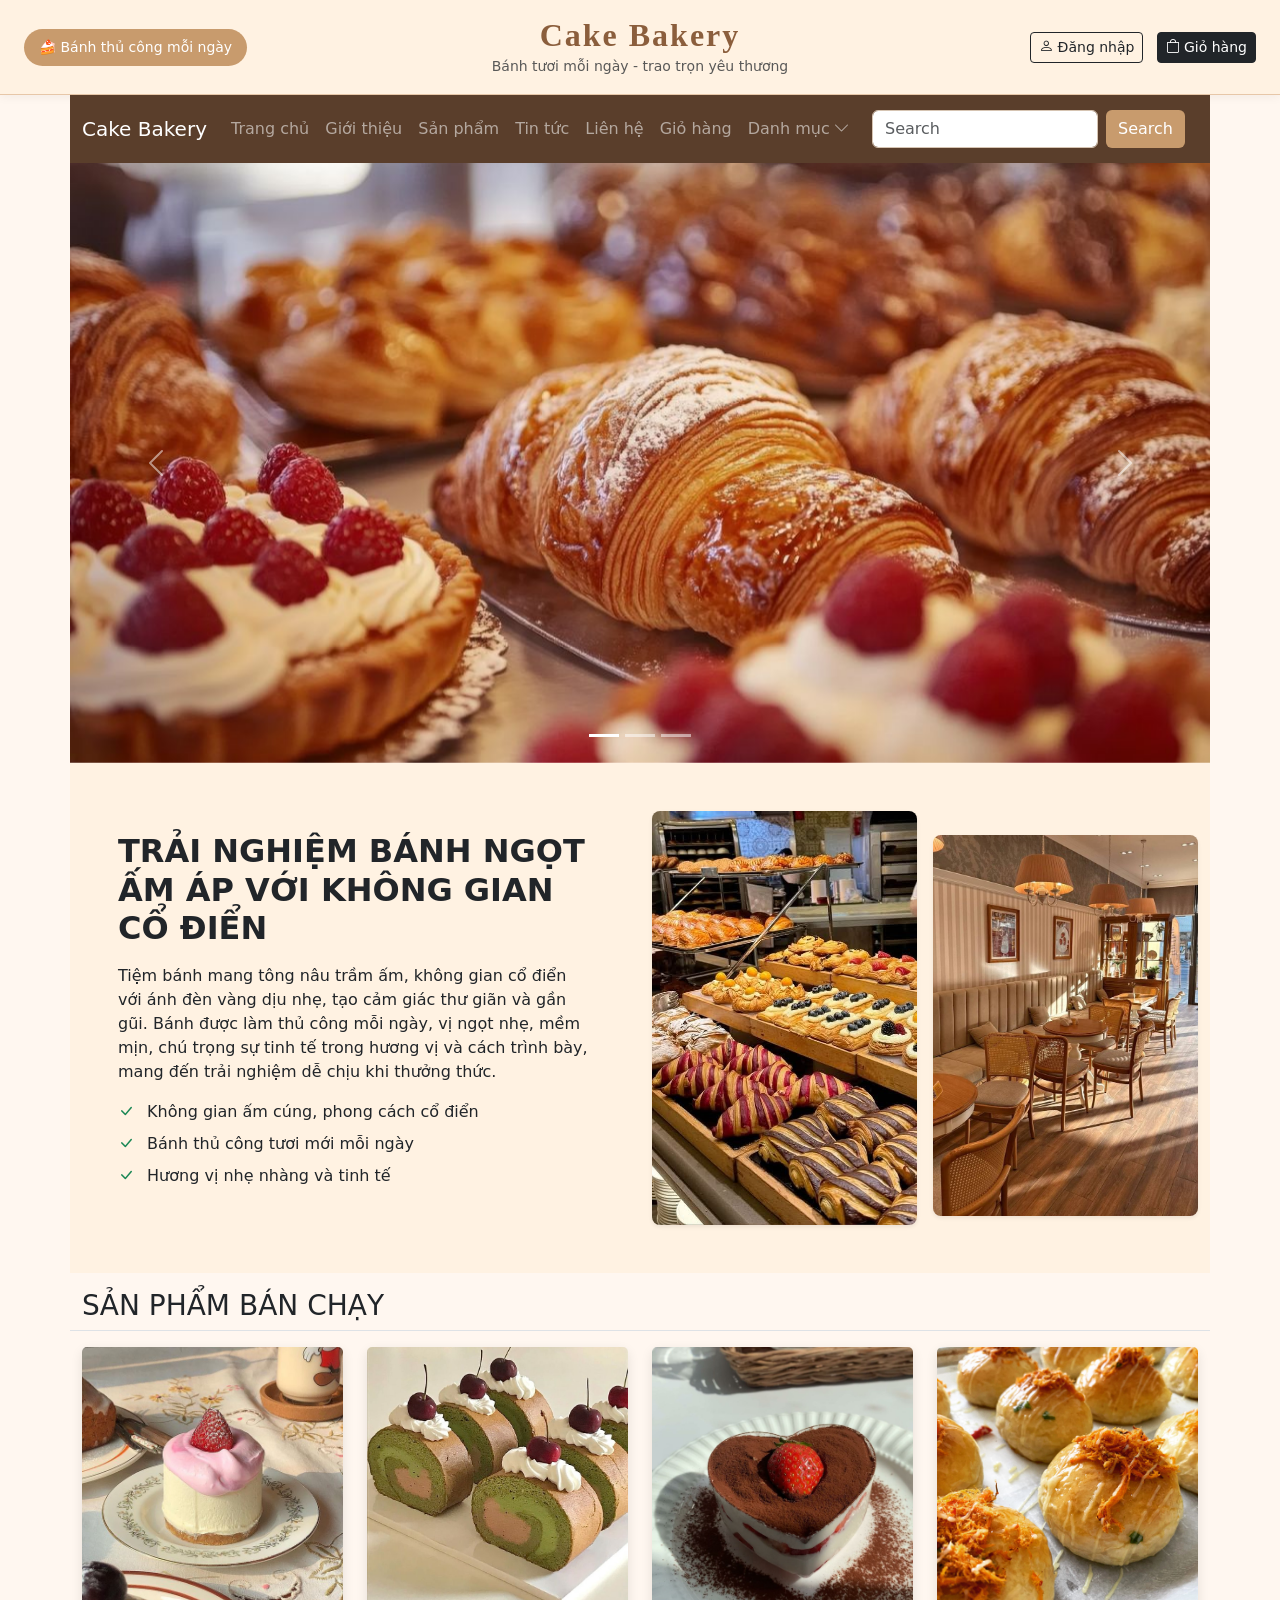
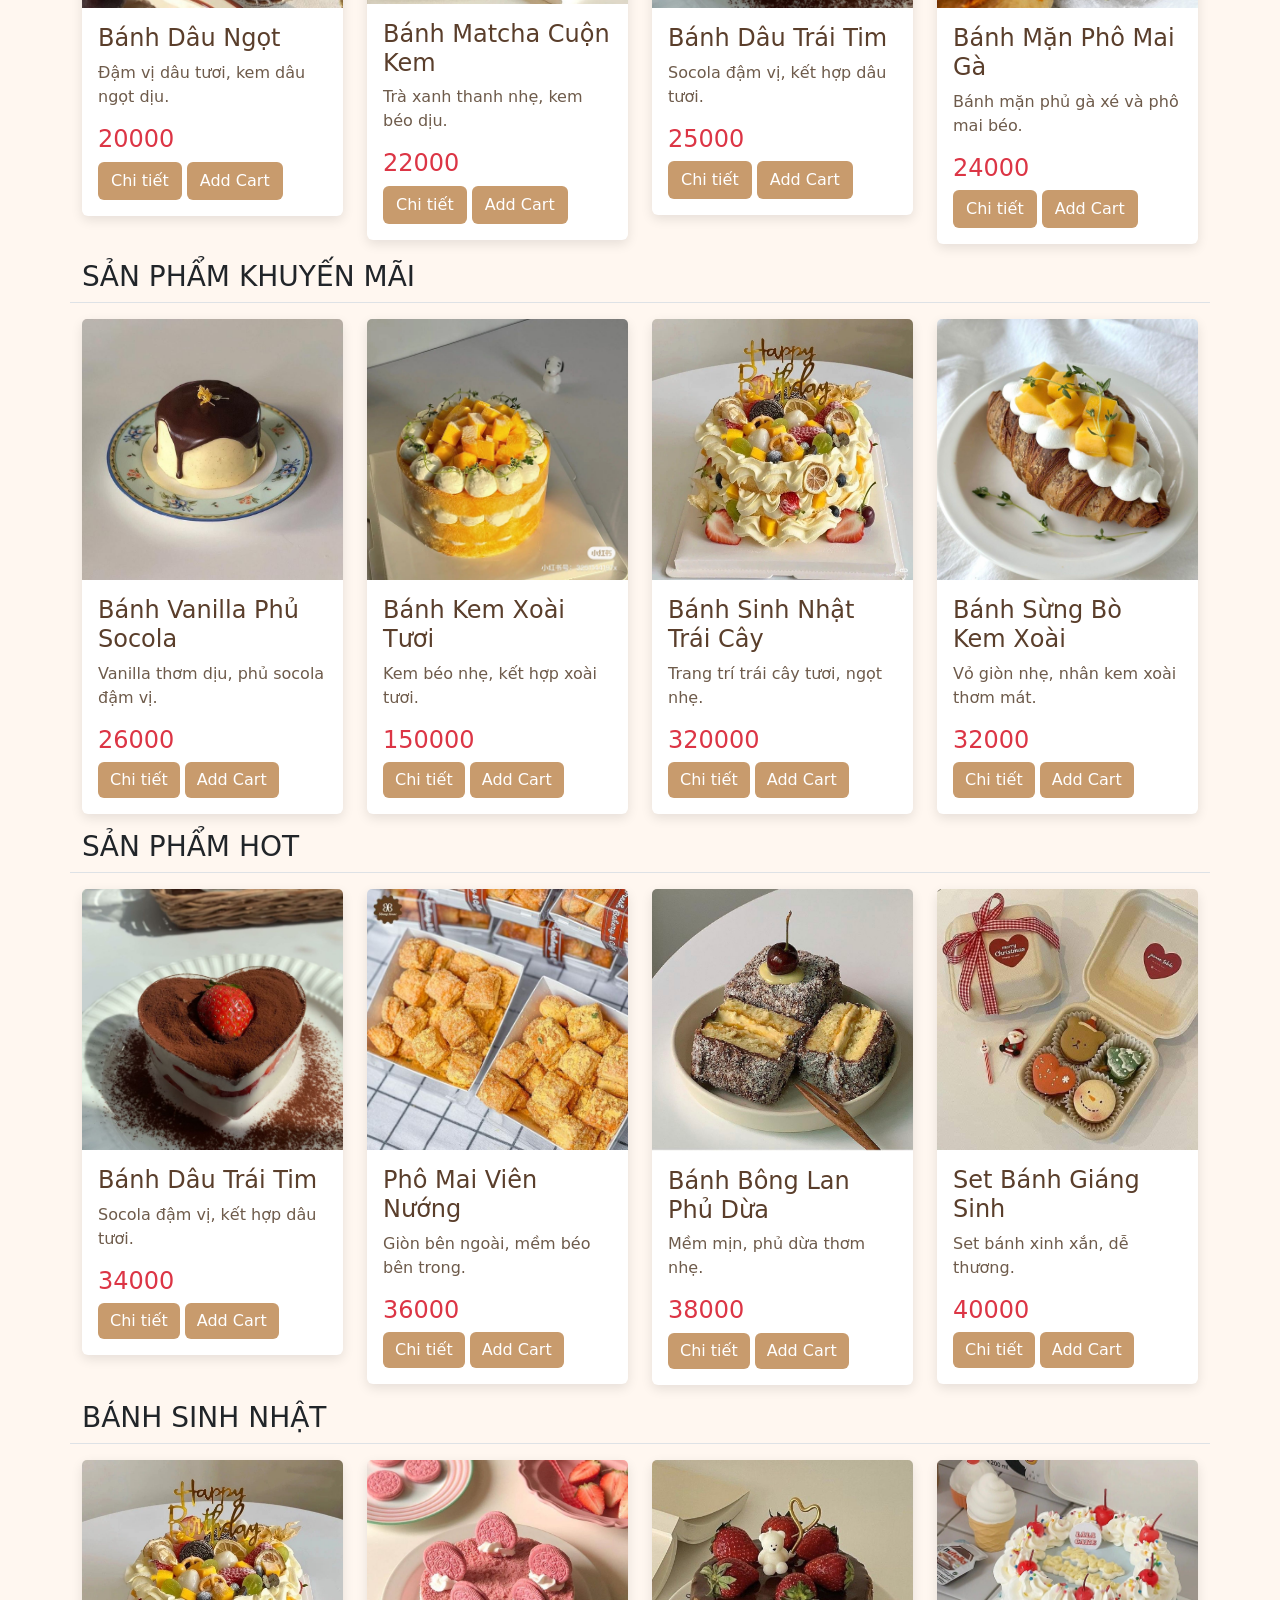
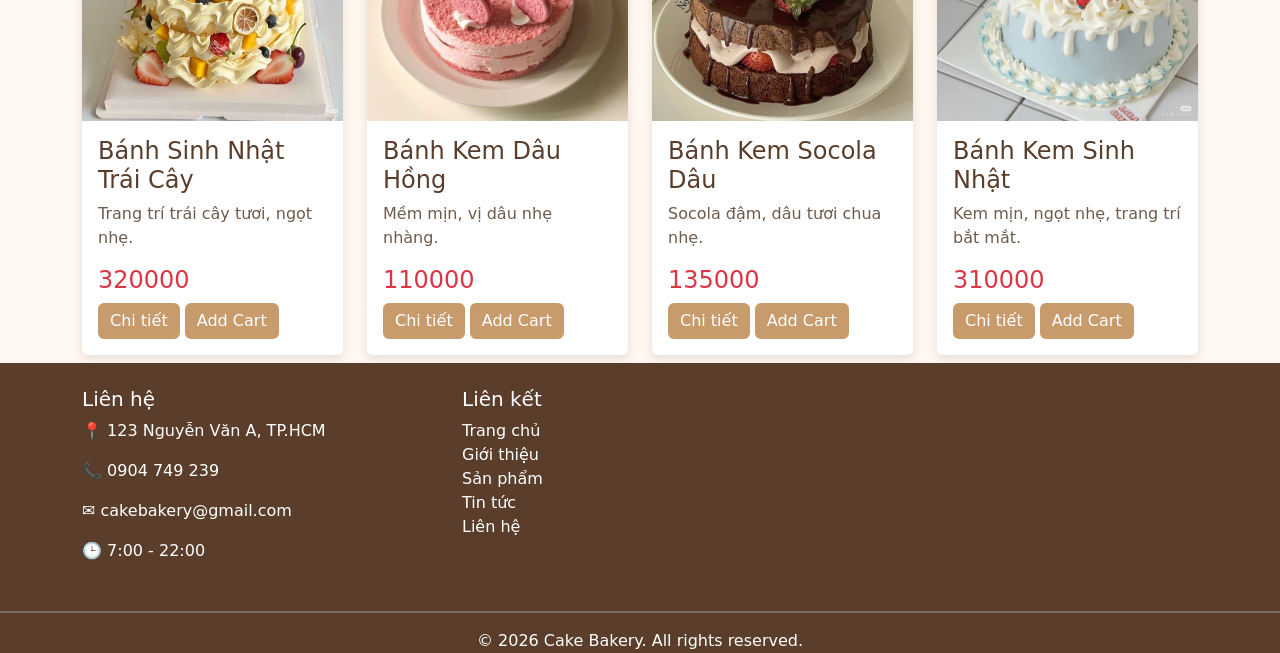
<file: index.html>
<!DOCTYPE html>
<html lang="en">

<head>
    <meta charset="UTF-8">
    <meta http-equiv="X-UA-Compatible" content="IE=edge">
    <meta name="viewport" content="width=device-width, initial-scale=1.0">
    <title>Document</title>
    <link href="https://cdn.jsdelivr.net/npm/bootstrap@5.3.3/dist/css/bootstrap.min.css" rel="stylesheet">
    <script src="https://cdn.jsdelivr.net/npm/bootstrap@5.3.3/dist/js/bootstrap.bundle.min.js"></script>
    <link rel="stylesheet" href="css/style1.css">
    <script src="https://ajax.googleapis.com/ajax/libs/jquery/3.7.1/jquery.min.js"></script>
    <link rel="stylesheet" href="https://cdn.jsdelivr.net/npm/bootstrap-icons@1.11.3/font/bootstrap-icons.min.css">
</head>

<style>
    .btn1 {
        background-color: #c89b6d;
        color: #fff;
    }
</style>

<body>
    <!-- form dn -->
    <form action="" id="login" class="p-4">
        <button type="button" class="daux" onclick="dongFormdn()">×</button>
        <div class="row text-center">
            <h3>Đăng Nhập</h3>
        </div>

        <label for="">User</label>
        <input type="text" id="user" style="width: 100%;">

        <label for="">Password</label>
        <input type="password" id="password" style="width: 100%;">

        <div class="row text-center">
            <div class="div">
                <button class="btn btn-primary">Đăng Nhập</button>
            </div>
        </div>
    </form>

    <!-- form dk -->
    <form action="" id="dk">
        <button type="button" class="daux" onclick="dongFormdk()">×</button>

        <h1>ĐĂNG KÝ TÀI KHOẢN</h1>

        <div class="fm">
            <label for="">Tên</label> <br>
            <input type="text" id="dk_name" class="form-control">
        </div>

        <div class="fm">
            <label for="">Email</label> <br>
            <input type="email" id="dk_email" class="form-control">
        </div>

        <div class="fm">
            <label for="">Mật khẩu</label> <br>
            <input type="password" id="dk_pass" class="form-control">
        </div>

        <div class="fm">
            <label for="">Xác nhận mật khẩu</label> <br>
            <input type="password" id="dk_repass" class="form-control">
        </div>

        <div class="fm">
            <label for="">Số điện thoại</label> <br>
            <input type="text" style="width: 100%">
        </div>

        <div class="fm">
            <label for="">Nhập địa chỉ</label> <br>
            <input type="text" style="width: 100%">
        </div>

        <div class="fmm" align="center"><input type="submit" value="Tạo tài khoản"></div>

    </form>
    <!-- Giohang  -->
    <form action="" id="giohang" class="container mt-5 shadow-lg p-4 rounded-3 bg-white">
        <button type="button" class="daux" onclick="dongFormgh()">×</button>
        <div class="container mt-5">
            <div class="row">
                <div class="col-12">
                    <h2 class="fw-bold mb-4 text-dark">Giỏ hàng của bạn</h2>

                    <div class="card shadow-sm border-0">
                        <div class="table-responsive">
                            <table class="table table-hover align-middle mb-0">
                                <thead class="table-light">
                                    <tr>
                                        <th class="py-3 ps-4">STT</th>
                                        <th>Tên sản phẩm</th>
                                        <th>Hình sản phẩm</th>
                                        <th>Đơn giá</th>
                                        <th style="width: 100px;">Số lượng</th>
                                        <th>Thành tiền</th>
                                        <th class="text-center">Thao tác</th>
                                    </tr>
                                </thead>
                                <tbody>
                                    <tr>
                                        <td class="ps-4">1</td>
                                        <td class="fw-bold">Bánh Mặn Phô Mai Gà</td>
                                        <td><img src="images/8.jpg" alt="" height="60"
                                                class="rounded border shadow-sm"></td>
                                        <td>24.000đ</td>
                                        <td>
                                            <input type="number" class="form-control form-control-sm text-center"
                                                value="1">
                                        </td>
                                        <td class="fw-bold text-danger">24.000đ</td>
                                        <td class="text-center">
                                            <button type="button"
                                                class="btn btn-outline-danger btn-sm px-3">Xoá</button>
                                        </td>
                                    </tr>

                                    <tr>
                                        <td class="ps-4">2</td>
                                        <td class="fw-bold">Bánh Kem Sinh Nhật</td>
                                        <td><img src="images/23.jpg" alt="" height="60"
                                                class="rounded border shadow-sm"></td>
                                        <td>310.000đ</td>
                                        <td>
                                            <input type="number" class="form-control form-control-sm text-center"
                                                value="2">
                                        </td>
                                        <td class="fw-bold text-danger">620.000đ</td>
                                        <td class="text-center">
                                            <button type="button"
                                                class="btn btn-outline-danger btn-sm px-3">Xoá</button>
                                        </td>
                                    </tr>

                                    <tr>
                                        <td class="ps-4">3</td>
                                        <td class="fw-bold">Bánh Dâu Ngọt</td>
                                        <td><img src="images/1.jpg" alt="" height="60"
                                                class="rounded border shadow-sm"></td>
                                        <td>20.000đ</td>
                                        <td>
                                            <input type="number" class="form-control form-control-sm text-center"
                                                value="2">
                                        </td>
                                        <td class="fw-bold text-danger">40.000đ</td>
                                        <td class="text-center">
                                            <button type="button"
                                                class="btn btn-outline-danger btn-sm px-3">Xoá</button>
                                        </td>
                                    </tr>

                                    <tr>
                                        <td class="ps-4">4</td>
                                        <td class="fw-bold">Bánh Dâu Trái Tim</td>
                                        <td><img src="images/4.jpg" alt="" height="60"
                                                class="rounded border shadow-sm"></td>
                                        <td>34.000đ</td>
                                        <td>
                                            <input type="number" class="form-control form-control-sm text-center"
                                                value="1">
                                        </td>
                                        <td class="fw-bold text-danger">34.000đ</td>
                                        <td class="text-center">
                                            <button type="button"
                                                class="btn btn-outline-danger btn-sm px-3">Xoá</button>
                                        </td>
                                    </tr>

                                    <tr>
                                        <td class="ps-4">5</td>
                                        <td class="fw-bold">Set Bánh Giáng Sinh</td>
                                        <td><img src="images/25.jpg" alt="" height="60"
                                                class="rounded border shadow-sm"></td>
                                        <td>40.000đ</td>
                                        <td>
                                            <input type="number" class="form-control form-control-sm text-center"
                                                value="2">
                                        </td>
                                        <td class="fw-bold text-danger">80.000đ</td>
                                        <td class="text-center">
                                            <button type="button"
                                                class="btn btn-outline-danger btn-sm px-3">Xoá</button>
                                        </td>
                                    </tr>

                                </tbody>

                                <tfoot class="table-light">
                                    <tr>
                                        <td colspan="3" class="ps-4 py-3"><b>Tổng cộng:</b></td>
                                        <td colspan="3" class="py-3 fw-bold text-danger fs-5">476.000đ</td>
                                        <td colspan="1" class="text-center py-3">
                                            <button type="button" class="btn btn1 px-4" id="btn-thanhtoan">Thanh
                                                toán</button>
                                        </td>
                                    </tr>
                                </tfoot>
                            </table>
                        </div>
                    </div>
                </div>
            </div>
        </div>
    </form>
    <!-- Thanh toán -->
    <form action="" id="thanhtoan" class="p-4">
        <button type="button" class="daux" onclick="dongFormtt()">×</button>
        <div class="row text-center">
            <h3>Thanh Toán</h3>
        </div>

        <label for="">Tên khách hàng</label>
        <input type="text" id="user" style="width: 100%;">

        <label for="">Địa chỉ</label>
        <input type="password" id="password" style="width: 100%;">

        <label for="">Số điện thoại</label>
        <input type="text" id="password" style="width: 100%;">

        <label for="">Tổng thành tiền</label>
        <input type="text" id="password" style="width: 100%;">

        <div class="row text-center">
            <div class="div mt-2">
                <button type="button" class="btn btn1" style="width: 150px;">Thanh Toán</button>
            </div>
        </div>

    </form>


    <header class="frame-header py-3">
        <div class="container-fluid px-4">
            <div class="row align-items-center">
    
                <!-- Left -->
                <div class="col-md-4">
                    <div class="header-box">
                        🍰 Bánh thủ công mỗi ngày
                    </div>
                </div>
    
                <!-- Center -->
                <div class="col-md-4 text-center">
                    <h2 class="logo-text m-0">Cake Bakery</h2>
                    <small class="text-muted">
                        Bánh tươi mỗi ngày - trao trọn yêu thương
                    </small>
                </div>
    
                <!-- Right -->
                <div class="col-md-4 text-end">
                    <button class="btn btn-outline-dark btn-sm me-2" id="btn-login">
                        <i class="bi bi-person"></i> Đăng nhập
                    </button>
    
                    <button class="btn btn-dark btn-sm" id="btn-giohang">
                        <i class="bi bi-bag"></i> Giỏ hàng
                    </button>
                </div>
    
            </div>
        </div>
    </header>

    <div class="container">
        <div class="row">
            <nav class="navbar navbar-expand-sm navbar-dark">
                <div class="container-fluid">
                    <a class="navbar-brand" href="javascript:void(0)">Cake Bakery</a>
                    <button class="navbar-toggler" type="button" data-bs-toggle="collapse" data-bs-target="#mynavbar">
                        <span class="navbar-toggler-icon"></span>
                    </button>
                    <div class="collapse navbar-collapse" id="mynavbar">
                        <ul class="navbar-nav me-auto">
                            <li class="nav-item">
                                <a class="nav-link" href="index.html">Trang chủ</a>
                            </li>
                            <li class="nav-item">
                                <a class="nav-link" href="gioithieu.html">Giới thiệu</a>
                            </li>
                            <li class="nav-item">
                                <a class="nav-link" href="sanpham.html">Sản phẩm</a>
                            </li>
                            <li class="nav-item">
                                <a class="nav-link" href="tintuc.html">Tin tức</a>
                            </li>
                            <li class="nav-item">
                                <a class="nav-link" href="javascript:void(0)" id="lienhe">Liên hệ</a>
                            </li>
                            <li class="nav-item">
                                <a class="nav-link" href="giohang.html">Giỏ hàng</a>
                            </li>
                            
                            <li class="nav-item dropdown">
                                <a class="nav-link d-flex align-items-center text-center" href="javascript:void(0)"
                                    id="btn-danhmuc">
                                    Danh mục <i class="bi bi-chevron-down ms-1" style="transition: 0.3s;"></i>
                                </a>

                                <ul class="dropdown-menu border-0 shadow-lg p-3" id="menu-danhmuc"
                                    style="display: none; min-width: 250px; position: absolute;">
                                    <li class="mb-2">
                                        <span class="fw-bold text-dark">Loại bánh</span>
                                        <ul class="list-unstyled ps-3 small text-muted">
                                            <li>Bánh Cupcake</li>
                                            <li>Bánh trái cây</li>
                                            <li>Bánh Quy</li>
                                            <li>Bánh mặn</li>
                                        </ul>
                                    </li>
                                    <li class="mb-2">
                                        <span class="fw-bold text-dark">Bánh đặc biệt</span>
                                        <ul class="list-unstyled ps-3 small text-muted">
                                            <li>Bánh sinh nhật</li>
                                            <li>Combo bánh</li>
                                            <li>Bánh dịp lễ</li>
                                        </ul>
                                    </li>
                                    <li>
                                        <span class="fw-bold text-dark">Dịch vụ khác</span>
                                        <ul class="list-unstyled ps-3 small text-muted">
                                            <li>Đặt theo yêu cầu</li>
                                            <li>Quà tặng kèm</li>
                                        </ul>
                                    </li>
                                </ul>
                            </li>
                        </ul>
                        <form class="btn d-flex">
                            <input class="form-control me-2" type="text" placeholder="Search">
                            <button class="btn btn-primary" type="button">Search</button>
                        </form>
                    </div>
                </div>
            </nav>
        </div>

        <div class="row">

            <!-- <div class="col-md-3 frame-danhmuc">
                <h3>DANH MỤC</h3>
                <ul>
                    <li>Các loại bánh
                        <ul>
                            <li>Bánh Cupcake</li>
                            <li>Bánh trái cây</li>
                            <li>Bánh Quy</li>
                            <li>Bánh mặn</li>
                        </ul>
                    </li>

                    <li>Đặc biệt
                        <ul>
                            <li>Bánh sinh nhật</li>
                            <li>Combo bánh</li>
                            <li>Hộp quà bánh</li>
                            <li>Bánh dịp lễ</li>

                        </ul>
                    </li>

                    <li>Bánh ngọt truyền thống
                        <ul>
                            <li>Bánh dẻo Trung Thu</li>
                            <li>Bánh flan</li>
                            <li>Bánh chuối</li>
                            <li>Bánh ít</li>
                        </ul>
                    </li>
                </ul>
            </div> -->

            <div class="col-md-12 frame-danhmuc p-0">
                <!-- Carousel -->
                <div id="demo" class="carousel slide" data-bs-ride="carousel">

                    <!-- Indicators/dots -->
                    <div class="carousel-indicators">
                        <button type="button" data-bs-target="#demo" data-bs-slide-to="0" class="active"></button>
                        <button type="button" data-bs-target="#demo" data-bs-slide-to="1"></button>
                        <button type="button" data-bs-target="#demo" data-bs-slide-to="2"></button>
                    </div>

                    <!-- The slideshow/carousel -->
                    <div class="carousel-inner banner">
                        <div class="carousel-item active">
                            <img src="images/bn1.jpg" alt="Los Angeles" style="object-fit: cover;">
                        </div>
                        <div class="carousel-item">
                            <img src="images/bn2.jpg" alt="Chicago" style="object-fit: cover;">
                        </div>
                        <div class="carousel-item">
                            <img src="images/bn3.jpg" alt="New York" style="object-fit: cover;">
                        </div>
                    </div>

                    <!-- Left and right controls/icons -->
                    <button class="carousel-control-prev" type="button" data-bs-target="#demo" data-bs-slide="prev">
                        <span class="carousel-control-prev-icon"></span>
                    </button>
                    <button class="carousel-control-next" type="button" data-bs-target="#demo" data-bs-slide="next">
                        <span class="carousel-control-next-icon"></span>
                    </button>

                </div>
            </div>

        </div>

        <div class="row align-items-center py-5" style="background-color: #fff2e2;">

            <div class="col-md-6 px-5">
                <h2 class="mb-3 fw-bold">TRẢI NGHIỆM BÁNH NGỌT ẤM ÁP VỚI KHÔNG GIAN CỔ ĐIỂN</h2>

                <p class="text-dark">
                    Tiệm bánh mang tông nâu trầm ấm, không gian cổ điển với ánh đèn vàng dịu nhẹ,
                    tạo cảm giác thư giãn và gần gũi. Bánh được làm thủ công mỗi ngày, vị ngọt nhẹ,
                    mềm mịn, chú trọng sự tinh tế trong hương vị và cách trình bày,
                    mang đến trải nghiệm dễ chịu khi thưởng thức.
                </p>

                <ul class="list-unstyled mt-3">
                    <li class="mb-2">
                        <i class="bi bi-check-lg text-success me-2"></i>
                        Không gian ấm cúng, phong cách cổ điển
                    </li>

                    <li class="mb-2">
                        <i class="bi bi-check-lg text-success me-2"></i>
                        Bánh thủ công tươi mới mỗi ngày
                    </li>

                    <li>
                        <i class="bi bi-check-lg text-success me-2"></i>
                        Hương vị nhẹ nhàng và tinh tế
                    </li>
                </ul>
            </div>

            <div class="col-md-6 mt-4 mt-md-0">
                <div class="row g-3">
                    <div class="col-6">
                        <img src="images/anhgioithieu1.jpg" class="img-fluid rounded-3 shadow-sm"
                            style="min-height: 350px; object-fit: cover;" alt="">
                    </div>

                    <div class="col-6">
                        <img src="images/anhgioithieu2.jpg" class="img-fluid rounded-3 shadow-sm mt-4"
                            style="min-height: 300px; object-fit: cover;" alt="">
                    </div>
                </div>
            </div>

        </div>

        <div class="row my-3 border-bottom">
            <h3>SẢN PHẨM BÁN CHẠY</h3>
        </div>

        <div class="row my-2" id="spbc">

        </div>

        <div class="row my-3 border-bottom">
            <h3>SẢN PHẨM KHUYẾN MÃI</h3>
        </div>

        <div class="row my-2" id="spkm">

        </div>

        <div class="row my-3 border-bottom">
            <h3>SẢN PHẨM HOT</h3>
        </div>

        <div class="row my-2" id="sphot">

        </div>

        <div class="row my-3 border-bottom">
            <h3>BÁNH SINH NHẬT</h3>
        </div>

        <div class="row my-2" id="sinhnhat">

        </div>

    </div>
    <!-- footer -->
    <footer class=" text-white pt-4">
        <div class="container">
            <div class="row">

                <div class="col-md-4 mb-3">
                    <h5>Liên hệ</h5>
                    <p>📍 123 Nguyễn Văn A, TP.HCM</p>
                    <p>📞 0904 749 239</p>
                    <p>✉ cakebakery@gmail.com</p>
                    <p>🕒 7:00 - 22:00</p>
                </div>

                <div class="col-md-4 mb-3">
                    <h5>Liên kết</h5>
                    <ul class="list-unstyled">
                        <li><a href="index.html" class="text-white text-decoration-none">Trang chủ</a></li>
                        <li><a href="gioithieu.html" class="text-white text-decoration-none">Giới thiệu</a></li>
                        <li><a href="product.html" class="text-white text-decoration-none">Sản phẩm</a></li>
                        <li><a href="tintuc.html" class="text-white text-decoration-none">Tin tức</a></li>
                        <li><a href="#" class="text-white text-decoration-none">Liên hệ</a></li>
                    </ul>
                </div>

                <div class="col-md-4">
                    <iframe
                        src="https://www.google.com/maps/embed?pb=!1m18!1m12!1m3!1d6592.422415798043!2d106.63325639581271!3d10.743898726738665!2m3!1f0!2f0!3f0!3m2!1i1024!2i768!4f13.1!3m3!1m2!1s0x31752e7eaa206499%3A0x7ed7d81c182fa7ca!2zMjE3IMSQLiBOZ3V54buFbiBWxINuIEx1w7RuZywgUGjGsOG7nW5nIDExLCBRdeG6rW4gNiwgVGjDoG5oIHBo4buRIEjhu5MgQ2jDrSBNaW5oLCBWaeG7h3QgTmFt!5e0!3m2!1svi!2s!4v1773045365894!5m2!1svi!2s"
                        width="450" height="150" style="border:0;" allowfullscreen="" loading="lazy"
                        referrerpolicy="no-referrer-when-downgrade"></iframe>
                </div>

            </div>
        </div>

        <hr class="border-bottom">

        <!-- Footer bottom -->
        <div class="text-center">
            © 2026 Cake Bakery. All rights reserved.
        </div>
    </footer>

    <script>
        $(document).ready(function () {
            $(".frame-danhmuc > ul > li > ul").hide();
            $(".frame-danhmuc > ul > li").click(function () {
                $(this).children("ul").slideToggle();
            })

            $("#login").hide();
            $("#btn-login").click(function () {
                $("#login").toggle();
            })
        })
    </script>

    <script>
        function dongFormdn() {
            document.getElementById("login").style.display = "none";
        }
    </script>

    <!-- KIỂM TRA FORM ĐĂNG NHẬP  -->
    <script>
        document.getElementById("login").addEventListener("submit", function (e) {
            e.preventDefault(); // ngăn reload trang

            let user = document.getElementById("user").value;
            let password = document.getElementById("password").value;

            if (user === "admin" && password === "1234") {
                alert("Đăng nhập thành công!");
            } else {
                alert("Sai tài khoản hoặc mật khẩu!");
            }
        });
    </script>
    <!-- form dk -->
    <script>
        $(document).ready(function () {
            $("#lienhe").click(function () {
                $("#dk").toggle();
            })
        })
    </script>

    <script>
        function dongFormdk() {
            document.getElementById("dk").style.display = "none";
        }
    </script>
<!-- KIỂM TRA FORM DK -->
    <script>
        document.getElementById("dk").addEventListener("submit", function (e) {
            e.preventDefault();

            let name = document.getElementById("dk_name").value.trim();
            let email = document.getElementById("dk_email").value.trim();
            let pass = document.getElementById("dk_pass").value;
            let repass = document.getElementById("dk_repass").value;

            if (name === "" || email === "" || pass === "" || repass === "") {
                alert("Vui lòng nhập đầy đủ thông tin!");
                return;
            }

            if (pass.length < 4) {
                alert("Mật khẩu phải >= 4 ký tự!");
                return;
            }

            if (pass !== repass) {
                alert("Mật khẩu không trùng!");
                return;
            }

            alert("Đăng ký thành công!");
        });
    </script>
    <!-- Giỏ hàng  -->
    <script>
        $(document).ready(function () {
            $("#giohang").hide();
            $("#btn-giohang").click(function () {
                $("#giohang").toggle();
            })
        })
    </script>

    <script>
        function dongFormgh() {
            document.getElementById("giohang").style.display = "none";
        }
    </script>

    <!-- Thanh toán  -->
    <script>
        $(document).ready(function () {
            $("#thanhtoan").hide();
            $("#btn-thanhtoan").click(function () {
                $("#thanhtoan").toggle();
            })
        })
    </script>

    <script>
        function dongFormtt() {
            document.getElementById("thanhtoan").style.display = "none";
        }
    </script>

    <script>
        $(document).ready(function () {
            $("#btn-danhmuc").click(function (e) {
                e.preventDefault();

                // Hiện/ẩn danh mục theo kiểu slide của bạn
                $("#menu-danhmuc").slideToggle(300);

                // Xoay mũi tên cho nó "ngầu"
                $(this).find("i").toggleClass("xoay");
            });

            // Nếu bấm ra ngoài thì tự thu lại
            $(document).click(function (e) {
                if (!$(e.target).closest(".dropdown").length) {
                    $("#menu-danhmuc").slideUp(200);
                    $("#btn-danhmuc i").removeClass("xoay");
                }
            });
        });
    </script>

    <script src="js/product.js"></script>
    <script src="js/spbc.js"></script>
    <script src="js/spkm.js"></script>
    <script src="js/sphot.js"></script>
    <script src="js/sinhnhat.js"></script>
    <script src="js/addCart.js"></script>

</body>

</html>
</file>
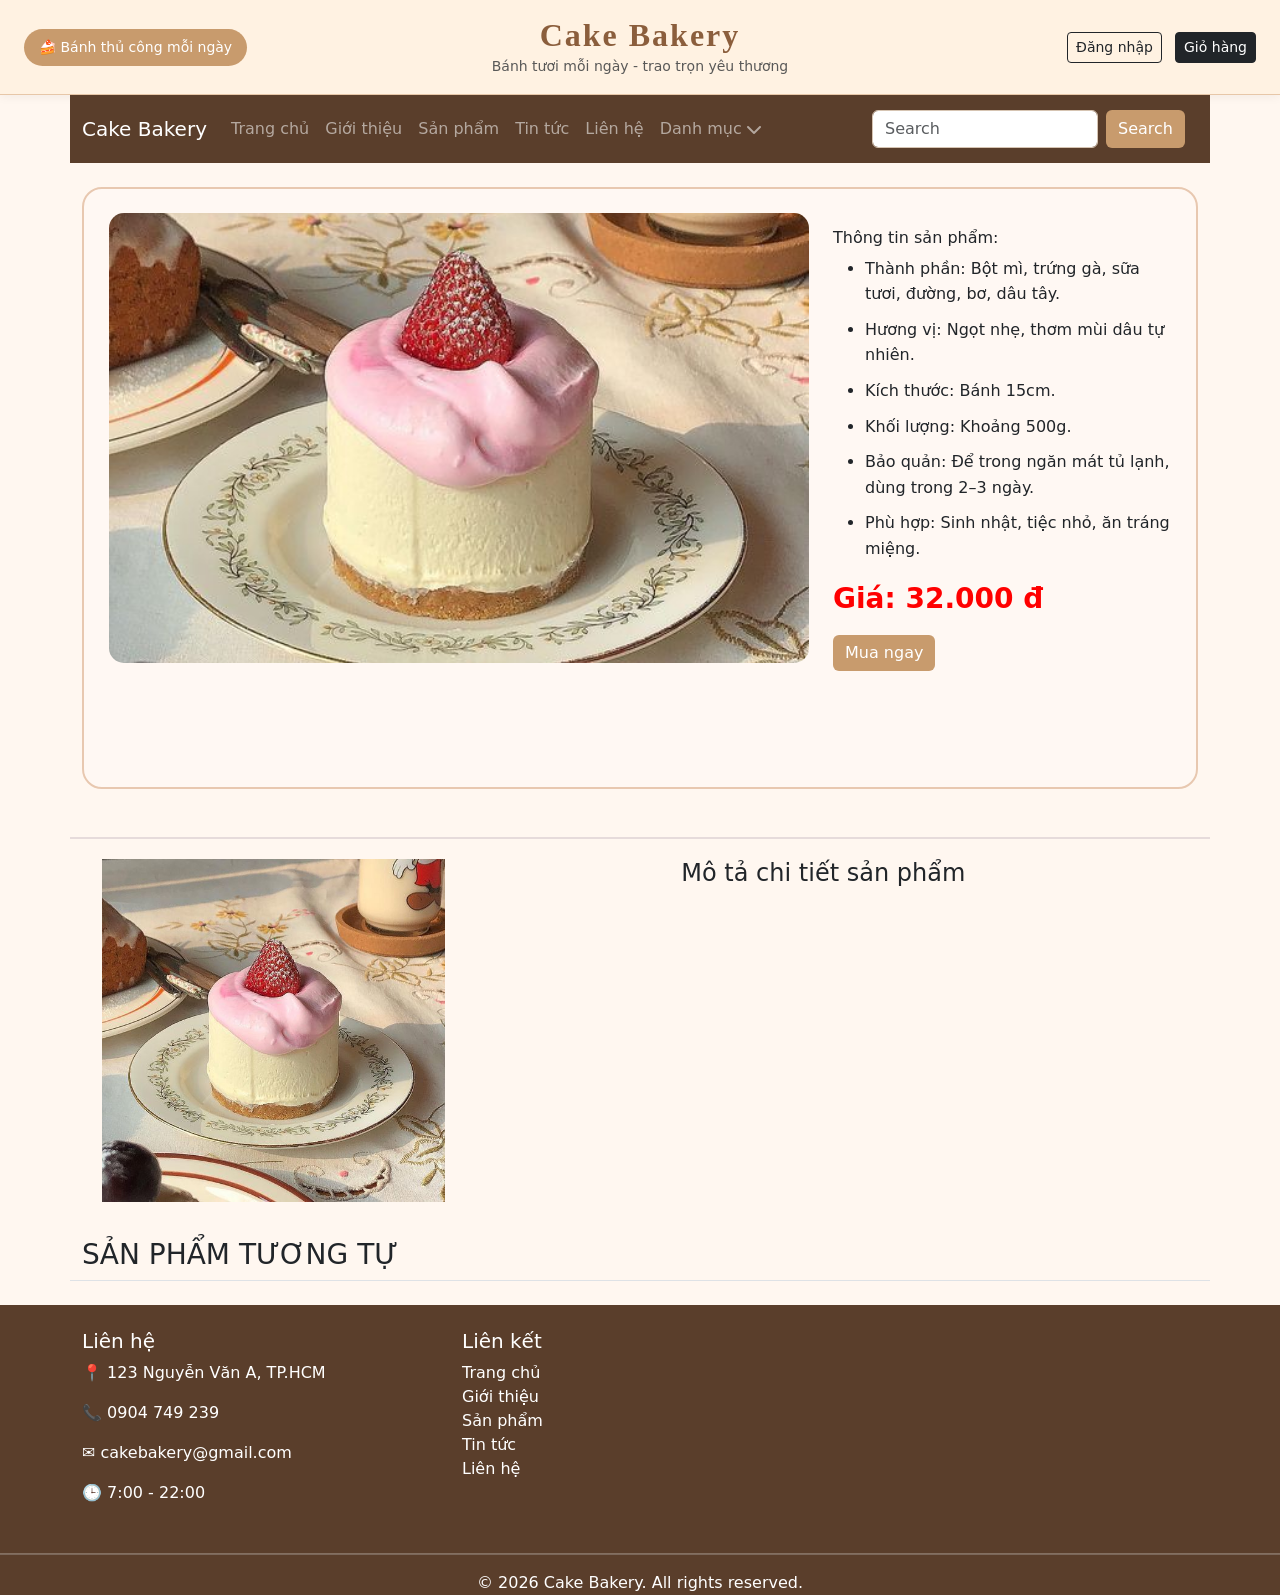
<file: detail.html>
<!DOCTYPE html>
<html lang="en">

<head>
    <meta charset="UTF-8">
    <meta http-equiv="X-UA-Compatible" content="IE=edge">
    <meta name="viewport" content="width=device-width, initial-scale=1.0">
    <title>Document</title>
    <link href="https://cdn.jsdelivr.net/npm/bootstrap@5.3.3/dist/css/bootstrap.min.css" rel="stylesheet">
    <script src="https://cdn.jsdelivr.net/npm/bootstrap@5.3.3/dist/js/bootstrap.bundle.min.js"></script>
    <link rel="stylesheet" href="https://cdnjs.cloudflare.com/ajax/libs/font-awesome/6.5.1/css/all.min.css">
    <link rel="stylesheet" href="css/style1.css">
    <script src="https://ajax.googleapis.com/ajax/libs/jquery/3.7.1/jquery.min.js"></script>
</head>
<style>
    .fr-detail img {
        width: 100%;
        height: 100%;
        object-fit: cover;
    }
</style>

<body>
    <!-- form dn -->
    <form action="" id="login" class="p-4">
        <button type="button" class="daux" onclick="dongFormdn()">×</button>
        <div class="row text-center">
            <h3>Đăng Nhập</h3>
        </div>

        <label for="">User</label>
        <input type="text" id="user" style="width: 100%;">

        <label for="">Password</label>
        <input type="password" id="password" style="width: 100%;">

        <div class="row text-center">
            <div class="div">
                <button class="btn btn-primary">Đăng Nhập</button>
            </div>
        </div>
    </form>

    <!-- form dk -->
    <form action="" id="dk">
        <button type="button" class="daux" onclick="dongFormdk()">×</button>

        <h1>ĐĂNG KÝ TÀI KHOẢN</h1>

        <div class="fm">
            <label for="">Tên</label> <br>
            <input type="text" id="dk_name" class="form-control">
        </div>

        <div class="fm">
            <label for="">Email</label> <br>
            <input type="email" id="dk_email" class="form-control">
        </div>

        <div class="fm">
            <label for="">Mật khẩu</label> <br>
            <input type="password" id="dk_pass" class="form-control">
        </div>

        <div class="fm">
            <label for="">Xác nhận mật khẩu</label> <br>
            <input type="password" id="dk_repass" class="form-control">
        </div>

        <div class="fm">
            <label for="">Số điện thoại</label> <br>
            <input type="text" style="width: 100%">
        </div>

        <div class="fm">
            <label for="">Nhập địa chỉ</label> <br>
            <input type="text" style="width: 100%">
        </div>

        <div class="fmm" align="center"><input type="submit" value="Tạo tài khoản"></div>

    </form>
    <!-- Giohang  -->
    <form action="" id="giohang" class="container mt-5 shadow-lg p-4 rounded-3 bg-white">
        <button type="button" class="daux" onclick="dongFormgh()">×</button>
        <div class="container mt-5">
            <div class="row">
                <div class="col-12">
                    <h2 class="fw-bold mb-4 text-dark">Giỏ hàng của bạn</h2>

                    <div class="card shadow-sm border-0">
                        <div class="table-responsive">
                            <table class="table table-hover align-middle mb-0">
                                <thead class="table-light">
                                    <tr>
                                        <th class="py-3 ps-4">STT</th>
                                        <th>Tên sản phẩm</th>
                                        <th>Hình sản phẩm</th>
                                        <th>Đơn giá</th>
                                        <th style="width: 100px;">Số lượng</th>
                                        <th>Thành tiền</th>
                                        <th class="text-center">Thao tác</th>
                                    </tr>
                                </thead>
                                <tbody>
                                    <tr>
                                        <td class="ps-4">1</td>
                                        <td class="fw-bold">Bánh Mặn Phô Mai Gà</td>
                                        <td><img src="./images/8.jpg" alt="" height="60"
                                                class="rounded border shadow-sm"></td>
                                        <td>24.000đ</td>
                                        <td>
                                            <input type="number" class="form-control form-control-sm text-center"
                                                value="1">
                                        </td>
                                        <td class="fw-bold text-danger">24.000đ</td>
                                        <td class="text-center">
                                            <button type="button"
                                                class="btn btn-outline-danger btn-sm px-3">Xoá</button>
                                        </td>
                                    </tr>

                                    <tr>
                                        <td class="ps-4">2</td>
                                        <td class="fw-bold">Bánh Kem Sinh Nhật</td>
                                        <td><img src="./images/23.jpg" alt="" height="60"
                                                class="rounded border shadow-sm"></td>
                                        <td>310.000đ</td>
                                        <td>
                                            <input type="number" class="form-control form-control-sm text-center"
                                                value="2">
                                        </td>
                                        <td class="fw-bold text-danger">620.000đ</td>
                                        <td class="text-center">
                                            <button type="button"
                                                class="btn btn-outline-danger btn-sm px-3">Xoá</button>
                                        </td>
                                    </tr>

                                    <tr>
                                        <td class="ps-4">3</td>
                                        <td class="fw-bold">Bánh Dâu Ngọt</td>
                                        <td><img src="./images/1.jpg" alt="" height="60"
                                                class="rounded border shadow-sm"></td>
                                        <td>20.000đ</td>
                                        <td>
                                            <input type="number" class="form-control form-control-sm text-center"
                                                value="2">
                                        </td>
                                        <td class="fw-bold text-danger">40.000đ</td>
                                        <td class="text-center">
                                            <button type="button"
                                                class="btn btn-outline-danger btn-sm px-3">Xoá</button>
                                        </td>
                                    </tr>

                                    <tr>
                                        <td class="ps-4">4</td>
                                        <td class="fw-bold">Bánh Dâu Trái Tim</td>
                                        <td><img src="./images/4.jpg" alt="" height="60"
                                                class="rounded border shadow-sm"></td>
                                        <td>34.000đ</td>
                                        <td>
                                            <input type="number" class="form-control form-control-sm text-center"
                                                value="1">
                                        </td>
                                        <td class="fw-bold text-danger">34.000đ</td>
                                        <td class="text-center">
                                            <button type="button"
                                                class="btn btn-outline-danger btn-sm px-3">Xoá</button>
                                        </td>
                                    </tr>

                                    <tr>
                                        <td class="ps-4">5</td>
                                        <td class="fw-bold">Set Bánh Giáng Sinh</td>
                                        <td><img src="./images/25.jpg" alt="" height="60"
                                                class="rounded border shadow-sm"></td>
                                        <td>40.000đ</td>
                                        <td>
                                            <input type="number" class="form-control form-control-sm text-center"
                                                value="2">
                                        </td>
                                        <td class="fw-bold text-danger">80.000đ</td>
                                        <td class="text-center">
                                            <button type="button"
                                                class="btn btn-outline-danger btn-sm px-3">Xoá</button>
                                        </td>
                                    </tr>

                                </tbody>

                                <tfoot class="table-light">
                                    <tr>
                                        <td colspan="3" class="ps-4 py-3"><b>Tổng cộng:</b></td>
                                        <td colspan="3" class="py-3 fw-bold text-danger fs-5">476.000đ</td>
                                        <td colspan="1" class="text-center py-3">
                                            <button type="button" class="btn btn1 px-4" id="btn-thanhtoan">Thanh
                                                toán</button>
                                        </td>
                                    </tr>
                                </tfoot>
                            </table>
                        </div>
                    </div>
                </div>
            </div>
        </div>
    </form>
    <!-- Thanh toán -->
    <form action="" id="thanhtoan" class="p-4">
        <button type="button" class="daux" onclick="dongFormtt()">×</button>
        <div class="row text-center">
            <h3>Thanh Toán</h3>
        </div>

        <label for="">Tên khách hàng</label>
        <input type="text" id="user" style="width: 100%;">

        <label for="">Địa chỉ</label>
        <input type="password" id="password" style="width: 100%;">

        <label for="">Số điện thoại</label>
        <input type="text" id="password" style="width: 100%;">

        <label for="">Tổng thành tiền</label>
        <input type="text" id="password" style="width: 100%;">

        <div class="row text-center">
            <div class="div mt-2">
                <button type="button" class="btn btn1" style="width: 150px;">Thanh Toán</button>
            </div>
        </div>

    </form>

    <header class="frame-header py-3">
        <div class="container-fluid px-4">
            <div class="row align-items-center">

                <!-- Left -->
                <div class="col-md-4">
                    <div class="header-box">
                        🍰 Bánh thủ công mỗi ngày
                    </div>
                </div>

                <!-- Center -->
                <div class="col-md-4 text-center">
                    <h2 class="logo-text m-0">Cake Bakery</h2>
                    <small class="text-muted">
                        Bánh tươi mỗi ngày - trao trọn yêu thương
                    </small>
                </div>

                <!-- Right -->
                <div class="col-md-4 text-end">
                    <button class="btn btn-outline-dark btn-sm me-2" id="btn-login">
                        <i class="bi bi-person"></i> Đăng nhập
                    </button>

                    <button class="btn btn-dark btn-sm" id="btn-giohang">
                        <i class="bi bi-bag"></i> Giỏ hàng
                    </button>
                </div>

            </div>
        </div>
    </header>

    <div class="container">
        <div class="row">
            <nav class="navbar navbar-expand-sm navbar-dark">
                <div class="container-fluid">
                    <a class="navbar-brand" href="javascript:void(0)">Cake Bakery</a>
                    <button class="navbar-toggler" type="button" data-bs-toggle="collapse" data-bs-target="#mynavbar">
                        <span class="navbar-toggler-icon"></span>
                    </button>
                    <div class="collapse navbar-collapse" id="mynavbar">
                        <ul class="navbar-nav me-auto">
                            <li class="nav-item">
                                <a class="nav-link" href="./index.html">Trang chủ</a>
                            </li>
                            <li class="nav-item">
                                <a class="nav-link" href="./gioithieu.html">Giới thiệu</a>
                            </li>
                            <li class="nav-item">
                                <a class="nav-link" href="product.html">Sản phẩm</a>
                            </li>
                            <li class="nav-item">
                                <a class="nav-link" href="tintuc.html">Tin tức</a>
                            </li>
                            <li class="nav-item">
                                <a class="nav-link" href="javascript:void(0)" id="lienhe">Liên hệ</a>
                            </li>
                            <li class="nav-item dropdown">
                                <a class="nav-link d-flex align-items-center" href="javascript:void(0)"
                                    id="btn-danhmuc">
                                    Danh mục <i class="fa-solid fa-chevron-down ms-1"></i>
                                </a>

                                <ul class="dropdown-menu border-0 shadow-lg p-3" id="menu-danhmuc"
                                    style="display: none; min-width: 250px; position: absolute;">
                                    <li class="mb-2">
                                        <span class="fw-bold text-dark">Loại bánh</span>
                                        <ul class="list-unstyled ps-3 small text-muted">
                                            <li>Bánh Cupcake</li>
                                            <li>Bánh trái cây</li>
                                            <li>Bánh Quy</li>
                                            <li>Bánh mặn</li>
                                        </ul>
                                    </li>
                                    <li class="mb-2">
                                        <span class="fw-bold text-dark">Bánh đặc biệt</span>
                                        <ul class="list-unstyled ps-3 small text-muted">
                                            <li>Bánh sinh nhật</li>
                                            <li>Combo bánh</li>
                                            <li>Bánh dịp lễ</li>
                                        </ul>
                                    </li>
                                    <li>
                                        <span class="fw-bold text-dark">Dịch vụ khác</span>
                                        <ul class="list-unstyled ps-3 small text-muted">
                                            <li>Đặt theo yêu cầu</li>
                                            <li>Quà tặng kèm</li>
                                        </ul>
                                    </li>
                                </ul>
                            </li>
                        </ul>
                        <form class="btn d-flex">
                            <input class="form-control me-2" type="text" placeholder="Search">
                            <button class="btn btn-primary" type="button">Search</button>
                        </form>
                    </div>
                </div>
            </nav>
        </div>

        <div class="product-detail-box mt-4 py-4">
            <div class="row align-items-center">
                <div class="col-md-8 detail">
                    <div class="picture text-center">
                        <img src="./images/1.jpg" alt="" style="height: 450px;" id="hienthi">
                    </div>

                    <div class="row justify-content-center g-0" id="hinhphu">

                    </div>
                </div>

                <div class="col-md-4 detail">
                    <h3 id="ten"></h3>
                    <h6>Thông tin sản phẩm:</h6>
                    <ul>
                        <li>Thành phần: Bột mì, trứng gà, sữa tươi, đường, bơ, dâu tây.</li>
                        <li>Hương vị: Ngọt nhẹ, thơm mùi dâu tự nhiên.</li>
                        <li>Kích thước: Bánh 15cm.</li>
                        <li>Khối lượng: Khoảng 500g.</li>
                        <li>Bảo quản: Để trong ngăn mát tủ lạnh, dùng trong 2–3 ngày.</li>
                        <li>Phù hợp: Sinh nhật, tiệc nhỏ, ăn tráng miệng.</li>
                    </ul>

                    <h5 id="gia" style="color: red">Giá: 32.000 đ</h5>
                    <button class="btn btn-primary">Mua ngay</button>

                </div>
            </div>
        </div>

        <div class="row mota mt-5">
            <div class="col-md-4 text-center">
                <img src="./images/1.jpg" alt="" id="hinh-mota">
            </div>
            <div class="col-md-8 mota-text">
                <h4 class="text-center">Mô tả chi tiết sản phẩm</h4>
                <p id="mota_chitiet"></p>
            </div>
        </div>

        <div class="row my-3 border-bottom">
            <h3>SẢN PHẨM TƯƠNG TỰ</h3>
        </div>

        <div class="row my-2" id="sanphamtuongtu">

        </div>

    </div>

    <footer class=" text-white pt-4">
        <div class="container">
            <div class="row">

                <div class="col-md-4 mb-3">
                    <h5>Liên hệ</h5>
                    <p>📍 123 Nguyễn Văn A, TP.HCM</p>
                    <p>📞 0904 749 239</p>
                    <p>✉ cakebakery@gmail.com</p>
                    <p>🕒 7:00 - 22:00</p>
                </div>

                <div class="col-md-4 mb-3">
                    <h5>Liên kết</h5>
                    <ul class="list-unstyled">
                        <li><a href="index.html" class="text-white text-decoration-none">Trang chủ</a></li>
                        <li><a href="gioithieu.html" class="text-white text-decoration-none">Giới thiệu</a></li>
                        <li><a href="product.html" class="text-white text-decoration-none">Sản phẩm</a></li>
                        <li><a href="tintuc.html" class="text-white text-decoration-none">Tin tức</a></li>
                        <li><a href="#" class="text-white text-decoration-none">Liên hệ</a></li>
                    </ul>
                </div>

                <div class="col-md-4">
                    <iframe
                        src="https://www.google.com/maps/embed?pb=!1m18!1m12!1m3!1d6592.422415798043!2d106.63325639581271!3d10.743898726738665!2m3!1f0!2f0!3f0!3m2!1i1024!2i768!4f13.1!3m3!1m2!1s0x31752e7eaa206499%3A0x7ed7d81c182fa7ca!2zMjE3IMSQLiBOZ3V54buFbiBWxINuIEx1w7RuZywgUGjGsOG7nW5nIDExLCBRdeG6rW4gNiwgVGjDoG5oIHBo4buRIEjhu5MgQ2jDrSBNaW5oLCBWaeG7h3QgTmFt!5e0!3m2!1svi!2s!4v1773045365894!5m2!1svi!2s"
                        width="450" height="150" style="border:0;" allowfullscreen="" loading="lazy"
                        referrerpolicy="no-referrer-when-downgrade"></iframe>
                </div>

            </div>
        </div>

        <hr class="border-bottom">

        <!-- Footer bottom -->
        <div class="text-center">
            © 2026 Cake Bakery. All rights reserved.
        </div>
    </footer>

    <script>
        $(document).ready(function () {
            $("#login").hide();
            $("#btn-login").click(function () {
                $("#login").toggle();
            })
        })
    </script>

    <script>
        function dongFormdn() {
            document.getElementById("login").style.display = "none";
        }
    </script>

    <script>
        $(document).ready(function () {
            $(".fr-detail").click(function () {
                const hinh = $(this).children("img").attr("src");
                $("#hienthi").attr("src", hinh)
            })
        })
    </script>

    <!-- form dk -->
    <script>
        $(document).ready(function () {
            $("#lienhe").click(function () {
                $("#dk").toggle();
            })
        })
    </script>

    <script>
        function dongFormdk() {
            document.getElementById("dk").style.display = "none";
        }
    </script>
    <!-- KIỂM TRA FORM DK -->
    <script>
        document.getElementById("dk").addEventListener("submit", function (e) {
            e.preventDefault();

            let name = document.getElementById("dk_name").value.trim();
            let email = document.getElementById("dk_email").value.trim();
            let pass = document.getElementById("dk_pass").value;
            let repass = document.getElementById("dk_repass").value;

            if (name === "" || email === "" || pass === "" || repass === "") {
                alert("Vui lòng nhập đầy đủ thông tin!");
                return;
            }

            if (pass.length < 4) {
                alert("Mật khẩu phải >= 4 ký tự!");
                return;
            }

            if (pass !== repass) {
                alert("Mật khẩu không trùng!");
                return;
            }

            alert("Đăng ký thành công!");
        });
    </script>
    <!-- Giỏ hàng  -->
    <script>
        $(document).ready(function () {
            $("#giohang").hide();
            $("#btn-giohang").click(function () {
                $("#giohang").toggle();
            })
        })
    </script>

    <script>
        function dongFormgh() {
            document.getElementById("giohang").style.display = "none";
        }
    </script>

    <!-- Thanh toán  -->
    <script>
        $(document).ready(function () {
            $("#thanhtoan").hide();
            $("#btn-thanhtoan").click(function () {
                $("#thanhtoan").toggle();
            })
        })
    </script>

    <script>
        function dongFormtt() {
            document.getElementById("thanhtoan").style.display = "none";
        }
    </script>
    <!-- danh mục  -->
    <script>
        $(document).ready(function () {
            $("#btn-danhmuc").click(function (e) {
                e.preventDefault();

                // Hiện/ẩn danh mục theo kiểu slide của bạn
                $("#menu-danhmuc").slideToggle(300);

                // Xoay mũi tên cho nó "ngầu"
                $(this).find("i").toggleClass("xoay");
            });

            // Nếu bấm ra ngoài thì tự thu lại
            $(document).click(function (e) {
                if (!$(e.target).closest(".dropdown").length) {
                    $("#menu-danhmuc").slideUp(200);
                    $("#btn-danhmuc i").removeClass("xoay");
                }
            });
        });
    </script>

    <script src="/js/product.js">

    </script>

    <script>
        // Lấy index từ trang chủ về theo href=detail?id=${i}
        let currentUrl = window.location.href;// Tạo một đối tượng URL từ URL hiện tại
        let url = new URL(currentUrl);// Lấy giá trị của tham số 'i'
        let index = url.searchParams.get("id");
        console.log(index)

        // Khởi tạo ojb:
        var obj = new Object();

        obj = product[index]; // lấy ojb vị trí thứ i trong mảng data
        // 👉 ĐỔ 4 HÌNH NHỎ
        let ds = document.getElementById("hinhphu");

        for (let i = 0; i < obj.hinhphu.length; i++) {
            ds.innerHTML += `
        <div class="fr-detail p-0">
            <img src="./images/${obj.hinhphu[i]}" style="width:100%; cursor:pointer">
        </div>
    `;
        }

        console.log(obj.hinh);

        document.getElementById("hienthi").src = `./images/${obj.hinh}`
        document.getElementById("ten").innerText = obj.ten;
        document.getElementById("hinh-mota").src = `./images/${obj.hinh}`;
        document.getElementById("gia").innerText = "Giá: " + obj.giaban + " đ";
        document.getElementById("mota_chitiet").innerText = obj.mota_chitiet;

        // ===== SẢN PHẨM TƯƠNG TỰ =====

        let spTuongTu = document.getElementById("sanphamtuongtu");

        let html = "";

        for (let i = 0; i < product.length; i++) {

            // Không hiện chính sản phẩm đang xem
            if (i != index && product[i].danhmuc == obj.danhmuc)

                html += `
        
        <div class="col-md-3 mb-4">
            <div class="card h-100">

                <img 
                    class="card-img-top"
                    src="./images/${product[i].hinh}"
                    style="height:250px; object-fit:cover;"
                >

                <div class="card-body d-flex flex-column">

                    <h5 class="card-title">
                        ${product[i].ten}
                    </h5>

                    <p class="text-danger fw-bold">
                        ${product[i].giaban} đ
                    </p>

                    <a 
                        href="detail.html?id=${i}"
                        class="btn btn-primary mt-auto"
                    >
                        Xem chi tiết
                    </a>

                </div>
            </div>
        </div>

        `;
            }

        spTuongTu.innerHTML = html;

    </script>
</body>

</html>
</file>
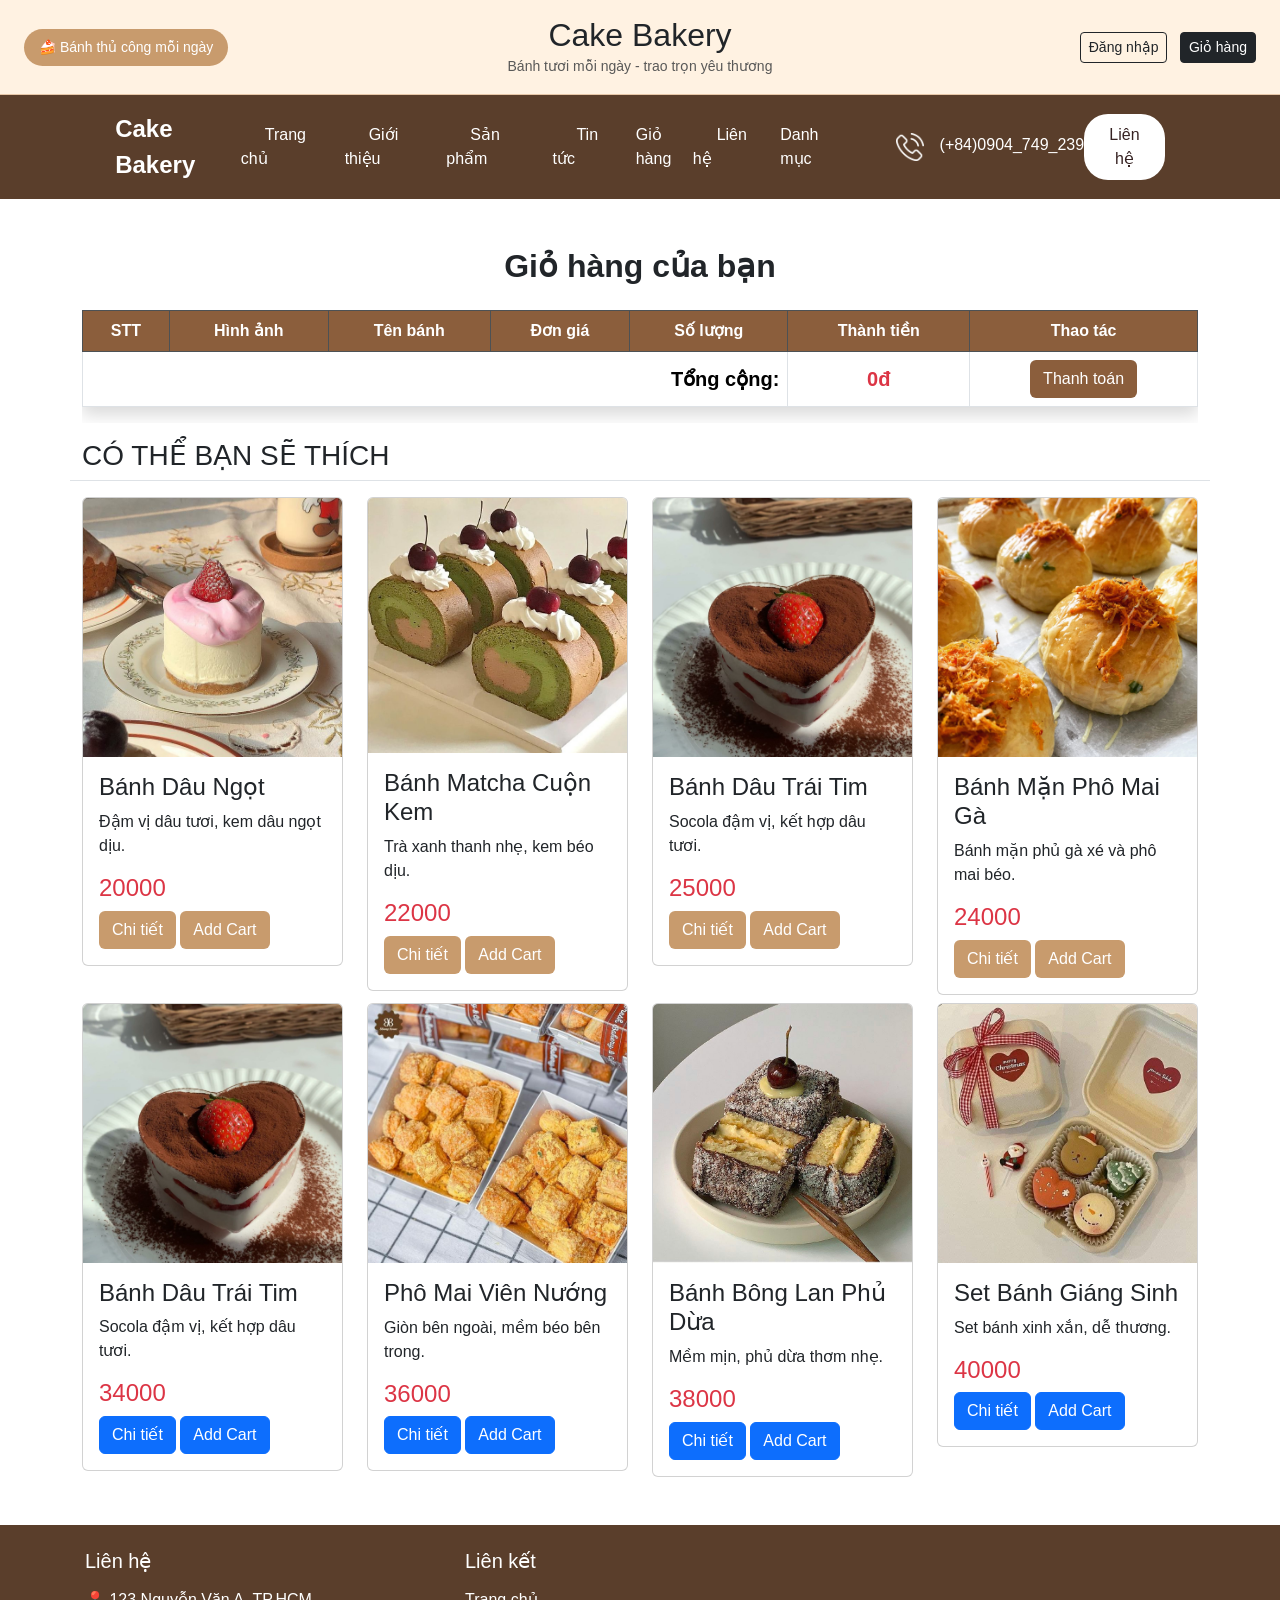
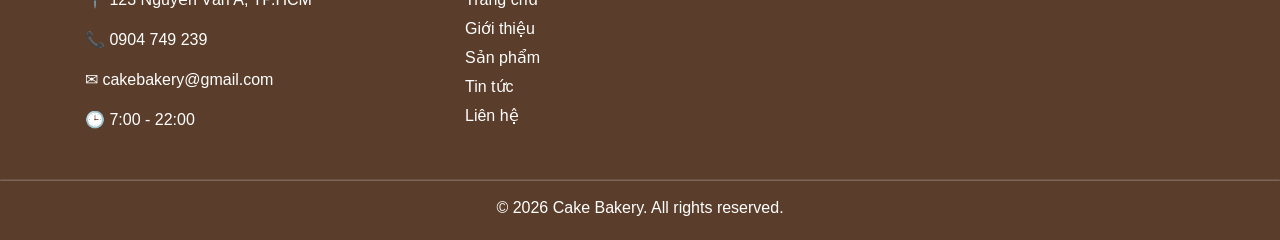
<file: giohang.html>
<!DOCTYPE html>
<html lang="en">

<head>
    <meta charset="UTF-8">
    <meta http-equiv="X-UA-Compatible" content="IE=edge">
    <meta name="viewport" content="width=device-width, initial-scale=1.0">
    <title>Document</title>
    <link href="https://cdn.jsdelivr.net/npm/bootstrap@5.3.3/dist/css/bootstrap.min.css" rel="stylesheet">
    <script src="https://cdn.jsdelivr.net/npm/bootstrap@5.3.3/dist/js/bootstrap.bundle.min.js"></script>
    <script src="https://ajax.googleapis.com/ajax/libs/jquery/3.7.1/jquery.min.js"></script>
    <link rel="stylesheet" href="css/style.css">
</head>
<style>
    .table-dark th {
        background-color: #8b5e3c !important;
        color: white;
    }

    .frame-header {
        background: #fff2e2;
        border-bottom: 1px solid #e7c7a8;
        box-shadow: 0 2px 10px rgba(0, 0, 0, 0.05);
    }

    .header-box {
        background: #c89b6d;
        color: white;
        display: inline-block;
        padding: 8px 15px;
        border-radius: 30px;
        font-size: 14px;
    }

    #login {
        width: 400px;
        height: 250px;
        background: #fbf7f1;
        position: absolute;
        top: 10%;
        left: calc(50% - 200px);
        z-index: 10;
        border: 2px solid #c89b6d;
        border-radius: 8px;
        /* display: none; */
    }

    #login input {
        border: 1px solid black;
    }

    /* dau x */
    .daux {
        position: absolute;
        top: 5px;
        right: 10px;
        border: none;
        background: none;
        font-size: 25px;
        cursor: pointer;
    }

    .chiso {
        background-color: #c89b6d;
    }

    /* Danh mục */
    #menu-danhmuc {
        min-width: 250px;
        padding: 15px;
    }

    #menu-danhmuc li {
        white-space: normal;
    }

    #menu-danhmuc ul {
        display: block;
        margin-top: 5px;
    }

    #menu-danhmuc ul li {
        padding: 3px 0;
        color: #555;
    }

    .btn1 {
        background-color: #c89b6d;
        color: #fff;
    }
</style>

<body>

    <!-- form dn -->
    <form action="" id="login" class="p-4">
        <button type="button" class="daux" onclick="dongFormdn()">x</button>
        <div class="row text-center">
            <h3>Đăng nhập</h3>
        </div>

        <label for="">User</label>
        <input type="text" id="user" style="width: 100%;">

        <label for="">Password</label>
        <input type="password" id="password" style="width: 100%;">

        <div class="row text-center">
            <div class="div">
                <button type="submit" class="btn-login-custom">Đăng Nhập</button>
            </div>
        </div>
    </form>

    <!-- form dk -->
    <form action="" id="dk">
        <button type="button" class="daux" onclick="dongForm()">×</button>

        <h1>ĐĂNG KÝ TÀI KHOẢN</h1>

        <div class="fm">
            <label for="">Tên</label> <br>
            <input type="text" style="width: 100%">
        </div>

        <div class="fm">
            <label for="">Email</label> <br>
            <input type="email" style="width: 100%">
        </div>

        <div class="fm">
            <label for="">Mật khẩu</label> <br>
            <input type="password" style="width: 100%">
        </div>

        <div class="fm">
            <label for="">Xác nhận mật khẩu</label> <br>
            <input type="text" style="width: 100%">
        </div>

        <div class="fm">
            <label for="">Số điện thoại</label> <br>
            <input type="text" style="width: 100%">
        </div>

        <div class="fm">
            <label for="">Nhập địa chỉ</label> <br>
            <input type="text" style="width: 100%">
        </div>

        <div class="fmm" align="center"><input type="submit" value="Tạo tài khoản"></div>

    </form>

    <!-- Giohang  -->
    <form action="" id="giohang" class="container mt-5 shadow-lg p-4 rounded-3 bg-white">
        <button type="button" class="daux" onclick="dongFormgh()">×</button>
        <div class="container mt-5">
            <div class="row">
                <div class="col-12">
                    <h2 class="fw-bold mb-4 text-dark">Giỏ hàng của bạn</h2>

                    <div class="card shadow-sm border-0">
                        <div class="table-responsive">
                            <table class="table table-hover align-middle mb-0">
                                <thead class="table-light">
                                    <tr>
                                        <th class="py-3 ps-4">STT</th>
                                        <th>Tên sản phẩm</th>
                                        <th>Hình sản phẩm</th>
                                        <th>Đơn giá</th>
                                        <th style="width: 100px;">Số lượng</th>
                                        <th>Thành tiền</th>
                                        <th class="text-center">Thao tác</th>
                                    </tr>
                                </thead>
                                <tbody>
                                    <tr>
                                        <td class="ps-4">1</td>
                                        <td class="fw-bold">Bánh Mặn Phô Mai Gà</td>
                                        <td><img src="images/8.jpg" alt="" height="60"
                                                class="rounded border shadow-sm"></td>
                                        <td>24.000đ</td>
                                        <td>
                                            <input type="number" class="form-control form-control-sm text-center"
                                                value="1">
                                        </td>
                                        <td class="fw-bold text-danger">24.000đ</td>
                                        <td class="text-center">
                                            <button type="button"
                                                class="btn btn-outline-danger btn-sm px-3">Xoá</button>
                                        </td>
                                    </tr>

                                    <tr>
                                        <td class="ps-4">2</td>
                                        <td class="fw-bold">Bánh Kem Sinh Nhật</td>
                                        <td><img src="images/23.jpg" alt="" height="60"
                                                class="rounded border shadow-sm"></td>
                                        <td>310.000đ</td>
                                        <td>
                                            <input type="number" class="form-control form-control-sm text-center"
                                                value="2">
                                        </td>
                                        <td class="fw-bold text-danger">620.000đ</td>
                                        <td class="text-center">
                                            <button type="button"
                                                class="btn btn-outline-danger btn-sm px-3">Xoá</button>
                                        </td>
                                    </tr>

                                    <tr>
                                        <td class="ps-4">3</td>
                                        <td class="fw-bold">Bánh Dâu Ngọt</td>
                                        <td><img src="images/1.jpg" alt="" height="60"
                                                class="rounded border shadow-sm"></td>
                                        <td>20.000đ</td>
                                        <td>
                                            <input type="number" class="form-control form-control-sm text-center"
                                                value="2">
                                        </td>
                                        <td class="fw-bold text-danger">40.000đ</td>
                                        <td class="text-center">
                                            <button type="button"
                                                class="btn btn-outline-danger btn-sm px-3">Xoá</button>
                                        </td>
                                    </tr>

                                    <tr>
                                        <td class="ps-4">4</td>
                                        <td class="fw-bold">Bánh Dâu Trái Tim</td>
                                        <td><img src="images/4.jpg" alt="" height="60"
                                                class="rounded border shadow-sm"></td>
                                        <td>34.000đ</td>
                                        <td>
                                            <input type="number" class="form-control form-control-sm text-center"
                                                value="1">
                                        </td>
                                        <td class="fw-bold text-danger">34.000đ</td>
                                        <td class="text-center">
                                            <button type="button"
                                                class="btn btn-outline-danger btn-sm px-3">Xoá</button>
                                        </td>
                                    </tr>

                                    <tr>
                                        <td class="ps-4">5</td>
                                        <td class="fw-bold">Set Bánh Giáng Sinh</td>
                                        <td><img src="images/25.jpg" alt="" height="60"
                                                class="rounded border shadow-sm"></td>
                                        <td>40.000đ</td>
                                        <td>
                                            <input type="number" class="form-control form-control-sm text-center"
                                                value="2">
                                        </td>
                                        <td class="fw-bold text-danger">80.000đ</td>
                                        <td class="text-center">
                                            <button type="button"
                                                class="btn btn-outline-danger btn-sm px-3">Xoá</button>
                                        </td>
                                    </tr>

                                </tbody>

                                <tfoot class="table-light">
                                    <tr>
                                        <td colspan="3" class="ps-4 py-3"><b>Tổng cộng:</b></td>
                                        <td colspan="3" class="py-3 fw-bold text-danger fs-5">476.000đ</td>
                                        <td colspan="1" class="text-center py-3">
                                            <button type="button" class="btn btn1 px-4" id="btn-thanhtoan">Thanh
                                                toán</button>
                                        </td>
                                    </tr>
                                </tfoot>
                            </table>
                        </div>
                    </div>
                </div>
            </div>
        </div>
    </form>
    <!-- Thanh toán -->
    <form action="" id="thanhtoan" class="p-4">
        <button type="button" class="daux" onclick="dongFormtt()">×</button>
        <div class="row text-center">
            <h3>Thanh Toán</h3>
        </div>

        <label for="">Tên khách hàng</label>
        <input type="text" id="user" style="width: 100%;">

        <label for="">Địa chỉ</label>
        <input type="password" id="password" style="width: 100%;">

        <label for="">Số điện thoại</label>
        <input type="text" id="password" style="width: 100%;">

        <label for="">Tổng thành tiền</label>
        <input type="text" id="password" style="width: 100%;">

        <div class="row text-center">
            <div class="div mt-2">
                <button type="button" class="btn btn1" style="width: 150px;">Thanh Toán</button>
            </div>
        </div>

    </form>

    <header class="frame-header py-3">
        <div class="container-fluid px-4">
            <div class="row align-items-center">

                <!-- Left -->
                <div class="col-md-4">
                    <div class="header-box">
                        🍰 Bánh thủ công mỗi ngày
                    </div>
                </div>

                <!-- Center -->
                <div class="col-md-4 text-center">
                    <h2 class="logo-text m-0">Cake Bakery</h2>
                    <small class="text-muted">
                        Bánh tươi mỗi ngày - trao trọn yêu thương
                    </small>
                </div>

                <!-- Right -->
                <div class="col-md-4 text-end">
                    <button class="btn btn-outline-dark btn-sm me-2" id="btn-login">
                        <i class="bi bi-person"></i> Đăng nhập
                    </button>

                    <button class="btn btn-dark btn-sm" id="btn-giohang">
                        <i class="bi bi-bag"></i> Giỏ hàng
                    </button>
                </div>

            </div>
        </div>
    </header>

    <nav>
        <a href="#" class="logo">Cake Bakery</a>

        <ul>
            <li><a href="index.html">Trang chủ</a></li>
            <li><a href="gioithieu.html">Giới thiệu</a></li>
            <li><a href="sanpham.html">Sản phẩm</a></li>
            <li><a href="tintuc.html">Tin tức</a></li>
            <li class="nav-item">
                <a class="nav-link" href="giohang.html" style="color: white;">Giỏ hàng</a>
            </li>
            <li><a href="#" id="lienhe">Liên hệ</a></li>
            <li class="nav-item dropdown">
                <a class="nav-link d-flex align-items-center" href="javascript:void(0)" id="btn-danhmuc"
                    style="color: #fff;">
                    Danh mục <i class="fa-solid fa-chevron-down ms-1"></i>
                </a>

                <ul class="dropdown-menu border-0 shadow-lg p-3" id="menu-danhmuc"
                    style="display: none; min-width: 250px; position: absolute;">
                    <li class="mb-2">
                        <span class="fw-bold text-dark">Loại bánh</span>
                        <ul class="list-unstyled ps-3 small text-muted">
                            <li>Bánh Cupcake</li>
                            <li>Bánh trái cây</li>
                            <li>Bánh Quy</li>
                            <li>Bánh mặn</li>
                        </ul>
                    </li>
                    <li class="mb-2">
                        <span class="fw-bold text-dark">Bánh đặc biệt</span>
                        <ul class="list-unstyled ps-3 small text-muted">
                            <li>Bánh sinh nhật</li>
                            <li>Combo bánh</li>
                            <li>Bánh dịp lễ</li>
                        </ul>
                    </li>
                    <li>
                        <span class="fw-bold text-dark">Dịch vụ khác</span>
                        <ul class="list-unstyled ps-3 small text-muted">
                            <li>Đặt theo yêu cầu</li>
                            <li>Quà tặng kèm</li>
                        </ul>
                    </li>
                </ul>
            </li>
            <li><a href=""><i class="fa-solid fa-magnifying-glass"></i></a></li>
        </ul>

        <div class="lienhe">
            <img src="images/phone-call_white.png" alt="">
            <a href="">
                <div class="sdt">(+84)0904_749_239</div>
            </a>
        </div>
        <a href="" class="btn" id="lienhe2">Liên hệ</a>
    </nav>
    <!-- GIỎ HÀNG -->
    <div class="container my-5">

        <h2 class="fw-bold mb-4 text-center">
            Giỏ hàng của bạn
        </h2>

        <div class="table-responsive">

            <table class="table table-bordered align-middle text-center shadow">

                <thead class="table-dark">
                    <tr>
                        <th>STT</th>
                        <th>Hình ảnh</th>
                        <th>Tên bánh</th>
                        <th>Đơn giá</th>
                        <th>Số lượng</th>
                        <th>Thành tiền</th>
                        <th>Thao tác</th>
                    </tr>
                </thead>

                <tbody id="cart-body">

                </tbody>

                <tfoot>

                    <tr>
                        <td colspan="5" class="text-end fw-bold fs-5">
                            Tổng cộng:
                        </td>

                        <td class="text-danger fw-bold fs-5" id="tongtien">
                            0đ
                        </td>

                        <td>
                            <button class="btn" style="background-color: #8b5e3c; color: white;">
                                Thanh toán
                            </button>
                        </td>
                    </tr>

                </tfoot>

            </table>

        </div>

        <div class="row my-3 border-bottom">
            <h3>CÓ THỂ BẠN SẼ THÍCH</h3>
        </div>
        <div class="row my-2" id="spbc">

        </div>
        <div class="row my-2" id="sphot">

        </div>
    </div>

    <!-- footer -->
    <footer class=" text-white pt-4">
        <div class="container">
            <div class="row">

                <div class="col-md-4 mb-3">
                    <h5>Liên hệ</h5>
                    <p>📍 123 Nguyễn Văn A, TP.HCM</p>
                    <p>📞 0904 749 239</p>
                    <p>✉ cakebakery@gmail.com</p>
                    <p>🕒 7:00 - 22:00</p>
                </div>

                <div class="col-md-4 mb-3">
                    <h5>Liên kết</h5>
                    <ul class="list-unstyled">
                        <li><a href="index.html" class="text-white text-decoration-none">Trang chủ</a></li>
                        <li><a href="gioithieu.html" class="text-white text-decoration-none">Giới thiệu</a></li>
                        <li><a href="product.html" class="text-white text-decoration-none">Sản phẩm</a></li>
                        <li><a href="" class="text-white text-decoration-none">Tin tức</a></li>
                        <li><a href="#" class="text-white text-decoration-none">Liên hệ</a></li>
                    </ul>
                </div>

                <div class="col-md-4">
                    <iframe
                        src="https://www.google.com/maps/embed?pb=!1m18!1m12!1m3!1d6592.422415798043!2d106.63325639581271!3d10.743898726738665!2m3!1f0!2f0!3f0!3m2!1i1024!2i768!4f13.1!3m3!1m2!1s0x31752e7eaa206499%3A0x7ed7d81c182fa7ca!2zMjE3IMSQLiBOZ3V54buFbiBWxINuIEx1w7RuZywgUGjGsOG7nW5nIDExLCBRdeG6rW4gNiwgVGjDoG5oIHBo4buRIEjhu5MgQ2jDrSBNaW5oLCBWaeG7h3QgTmFt!5e0!3m2!1svi!2s!4v1773045365894!5m2!1svi!2s"
                        width="450" height="150" style="border:0;" allowfullscreen="" loading="lazy"
                        referrerpolicy="no-referrer-when-downgrade"></iframe>
                </div>

            </div>
        </div>

        <hr class="border-bottom">

        <!-- Footer bottom -->
        <div class="text-center">
            © 2026 Cake Bakery. All rights reserved.
        </div>
    </footer>

    <!-- Form dn -->
    <script>
        $(document).ready(function () {
            $("#login").hide();
            $("#btn-login").click(function () {
                $("#login").toggle();
            })
        })

        $(document).ready(function () {
            $("#login").submit(function (event) {
                event.preventDefault();

                let user = $("#user").val();
                let password = $("#password").val();

                console.log(user);
                console.log(password);

                if (user == "" || password == "") {
                    alert("Bạn chưa nhập user và password");
                } else if (user == "admin" && password == "1234") {
                    alert("Bạn đã đăng nhập thành công");
                } else {
                    alert("Sai tài khoản hoặc mật khẩu");
                }
            });
        });
    </script>

    <script>
        function dongFormdn() {
            document.getElementById("login").style.display = "none";
        }
    </script>



    <!-- Form dk -->
    <script>
        $(document).ready(function () {
            $("#lienhe").click(function () {
                $("#dk").toggle();
            })
        })
    </script>

    <script>
        function dongForm() {
            document.getElementById("dk").style.display = "none";
        }
    </script>

    <script>
        $(document).ready(function () {


            $("#btn").click(function () {
                $("#xemchitiet").slideToggle();
            })
        })
    </script>
    <!-- danh mục  -->
    <script>
        $(document).ready(function () {
            $("#btn-danhmuc").click(function (e) {
                e.preventDefault();

                // Hiện/ẩn danh mục theo kiểu slide của bạn
                $("#menu-danhmuc").slideToggle(300);

                // Xoay mũi tên cho nó "ngầu"
                $(this).find("i").toggleClass("xoay");
            });

            // Nếu bấm ra ngoài thì tự thu lại
            $(document).click(function (e) {
                if (!$(e.target).closest(".dropdown").length) {
                    $("#menu-danhmuc").slideUp(200);
                    $("#btn-danhmuc i").removeClass("xoay");
                }
            });
        });
    </script>


    <script src="js/addCart.js"></script>

    <script>

        function hienThiGioHang() {

            let giohang =
                JSON.parse(localStorage.getItem("luugiohang")) || [];

            let html = "";

            let tong = 0;

            giohang.forEach((sp, index) => {

                let gia =
                    parseInt(sp.price || sp.giaban);

                gia = parseInt(gia.toString().replace(/\D/g, ""));

                let thanhtien =
                    gia * sp.count;

                tong += thanhtien;

                html += `
    
                <tr>
    
                    <td>${index + 1}</td>
    
                    <td>
                        <img src="${sp.image}" width="80" class="rounded">
                    </td>
    
                    <td>${sp.name}</td>
    
                    <td class="text-danger fw-bold">
                        ${gia.toLocaleString()}đ
                    </td>
    
                    <td>
                        <input 
                            type="number"
                            value="${sp.count}"
                            min="1"
                            class="form-control text-center"
                        >
                    </td>
    
                    <td class="fw-bold text-danger">
                        ${thanhtien.toLocaleString()}đ
                    </td>
    
                    <td>
                        <button
                            class="btn btn-sm"
                            style="background-color:#c89b6d;color:white;"
                            onclick="xoaSP(${index})"
                        >
                            Xoá
                        </button>
                    </td>
    
                </tr>
    
                `;
            });

            document.getElementById("cart-body").innerHTML = html;

            document.getElementById("tongtien").innerText =
                tong.toLocaleString() + "đ";
        }

        function xoaSP(index) {

            let giohang =
                JSON.parse(localStorage.getItem("luugiohang")) || [];

            giohang.splice(index, 1);

            localStorage.setItem(
                "luugiohang",
                JSON.stringify(giohang)
            );

            hienThiGioHang();
        }

        hienThiGioHang();

    </script>
    
    <!-- Giỏ hàng  -->
    <script>
        $(document).ready(function () {
            $("#giohang").hide();
            $("#btn-giohang").click(function () {
                $("#giohang").toggle();
            })
        })
    </script>

    <script>
        function dongFormgh() {
            document.getElementById("giohang").style.display = "none";
        }
    </script>

    <!-- Thanh toán  -->
    <script>
        $(document).ready(function () {
            $("#thanhtoan").hide();
            $("#btn-thanhtoan").click(function () {
                $("#thanhtoan").toggle();
            })
        })
    </script>

    <script>
        function dongFormtt() {
            document.getElementById("thanhtoan").style.display = "none";
        }
    </script>

    <script src="js/product.js"></script>
    <script src="js/spbc.js"></script>
    <script src="js/sphot.js"></script>

</body>

</html>
</file>
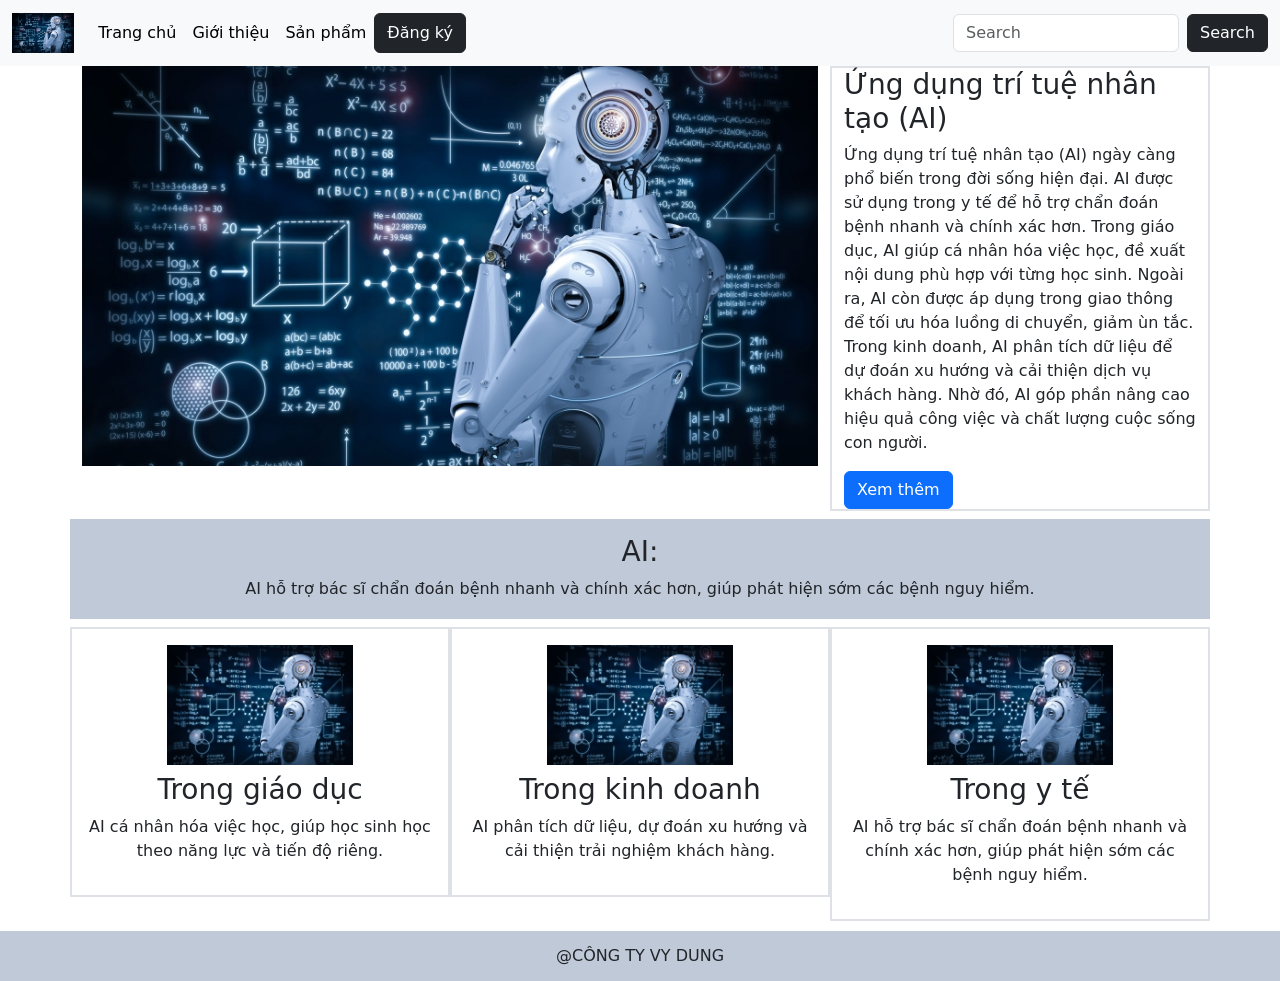
<file: onthigioithieu.html>
<!DOCTYPE html>
<html lang="en">

<head>
    <meta charset="UTF-8">
    <meta http-equiv="X-UA-Compatible" content="IE=edge">
    <meta name="viewport" content="width=device-width, initial-scale=1.0">
    <title>Document</title>
    <link href="https://cdn.jsdelivr.net/npm/bootstrap@5.3.3/dist/css/bootstrap.min.css" rel="stylesheet">
    <script src="https://cdn.jsdelivr.net/npm/bootstrap@5.3.3/dist/js/bootstrap.bundle.min.js"></script>
</head>

<style>
    .navbar-brand img {
        height: 40px;
        width: auto;
    }

    .ai_image img {
        width: 100%;
        height: 100%;
        object-fit: cover;
    }

    #mynavbar .nav-item a{
        color: black;
    }

    .text_col12{
        background-color: rgb(192, 201, 216);
        height: 100px;
    }

    .footer{
        background-color: rgb(192, 201, 216);
        text-align: center;
        height: 50px;
        line-height: 50px;
        margin-top: 10px;
    }

    .img-fluid{
        height: 120px;
    }
</style>

<body>
    <!-- navbar  -->
    <nav class="navbar navbar-expand-sm navbar-dark bg-light">
        <div class="container-fluid">
            <a class="navbar-brand" href="javascript:void(0)"><img src="./images/AI.jpg" alt=""></a>
            <button class="navbar-toggler" type="button" data-bs-toggle="collapse" data-bs-target="#mynavbar">
                <span class="navbar-toggler-icon"></span>
            </button>
            <div class="collapse navbar-collapse" id="mynavbar">
                <ul class="navbar-nav me-auto">
                    <li class="nav-item">
                        <a class="nav-link" href="javascript:void(0)">Trang chủ</a>
                    </li>
                    <li class="nav-item">
                        <a class="nav-link" href="javascript:void(0)">Giới thiệu</a>
                    </li>
                    <li class="nav-item">
                        <a class="nav-link" href="javascript:void(0)">Sản phẩm</a>
                    </li>
                    <button class="btn btn-dark" type="button">Đăng ký</button>
                </ul>
                <form class="d-flex">
                    <input class="form-control me-2" type="text" placeholder="Search">
                    <button class="btn btn-dark" type="button">Search</button>
                </form>
            </div>
        </div>
    </nav>

    <div class="container">
        <div class="row">
            <div class="col-md-8 ai_image" style="height: 400px;">
                <img src="./images/AI.jpg" alt="">
            </div>

            <div class="col-md-4 border border-2">
                <h3>Ứng dụng trí tuệ nhân tạo (AI)</h3>
                <p>Ứng dụng trí tuệ nhân tạo (AI) ngày càng phổ biến trong đời sống hiện đại. AI được sử dụng trong y tế để hỗ trợ chẩn đoán bệnh nhanh và chính xác hơn. Trong giáo dục, AI giúp cá nhân hóa việc học, đề xuất nội dung phù hợp với từng học sinh. Ngoài ra, AI còn được áp dụng trong giao thông để tối ưu hóa luồng di chuyển, giảm ùn tắc. Trong kinh doanh, AI phân tích dữ liệu để dự đoán xu hướng và cải thiện dịch vụ khách hàng. Nhờ đó, AI góp phần nâng cao hiệu quả công việc và chất lượng cuộc sống con người.</p>
                <button class="btn btn-primary" type="button">Xem thêm</button>
            </div>
        </div>

        <div class="row text_col12 my-2">
            <div class="col-md-12 text-center my-3">
                <h3>AI:</h3>
                <p>AI hỗ trợ bác sĩ chẩn đoán bệnh nhanh và chính xác hơn, giúp phát hiện sớm các bệnh nguy hiểm.</p>
            </div>
        </div>

        <div class="row">
            <div class="col-md-4 border border-2 p-3 h-100 text-center">
                <img src="./images/AI.jpg" alt="" class="img-fluid mb-2">
                <h3>Trong giáo dục</h3>
                <p>AI cá nhân hóa việc học, giúp học sinh học theo năng lực và tiến độ riêng.</p>
            </div>

            <div class="col-md-4 border border-2 p-3 h-100 text-center">
                <img src="./images/AI.jpg" alt="" class="img-fluid mb-2">
                <h3>Trong kinh doanh</h3>
                <p>AI phân tích dữ liệu, dự đoán xu hướng và cải thiện trải nghiệm khách hàng.</p>
            </div>

            <div class="col-md-4 border border-2 p-3 h-100 text-center">
                <img src="./images/AI.jpg" alt="" class="img-fluid mb-2">
                <h3>Trong y tế</h3>
                <p>AI hỗ trợ bác sĩ chẩn đoán bệnh nhanh và chính xác hơn, giúp phát hiện sớm các bệnh nguy hiểm.</p>
            </div>
        </div>
    </div>

    <footer class="footer">@CÔNG TY VY DUNG</footer>

</body>

</html>
</file>
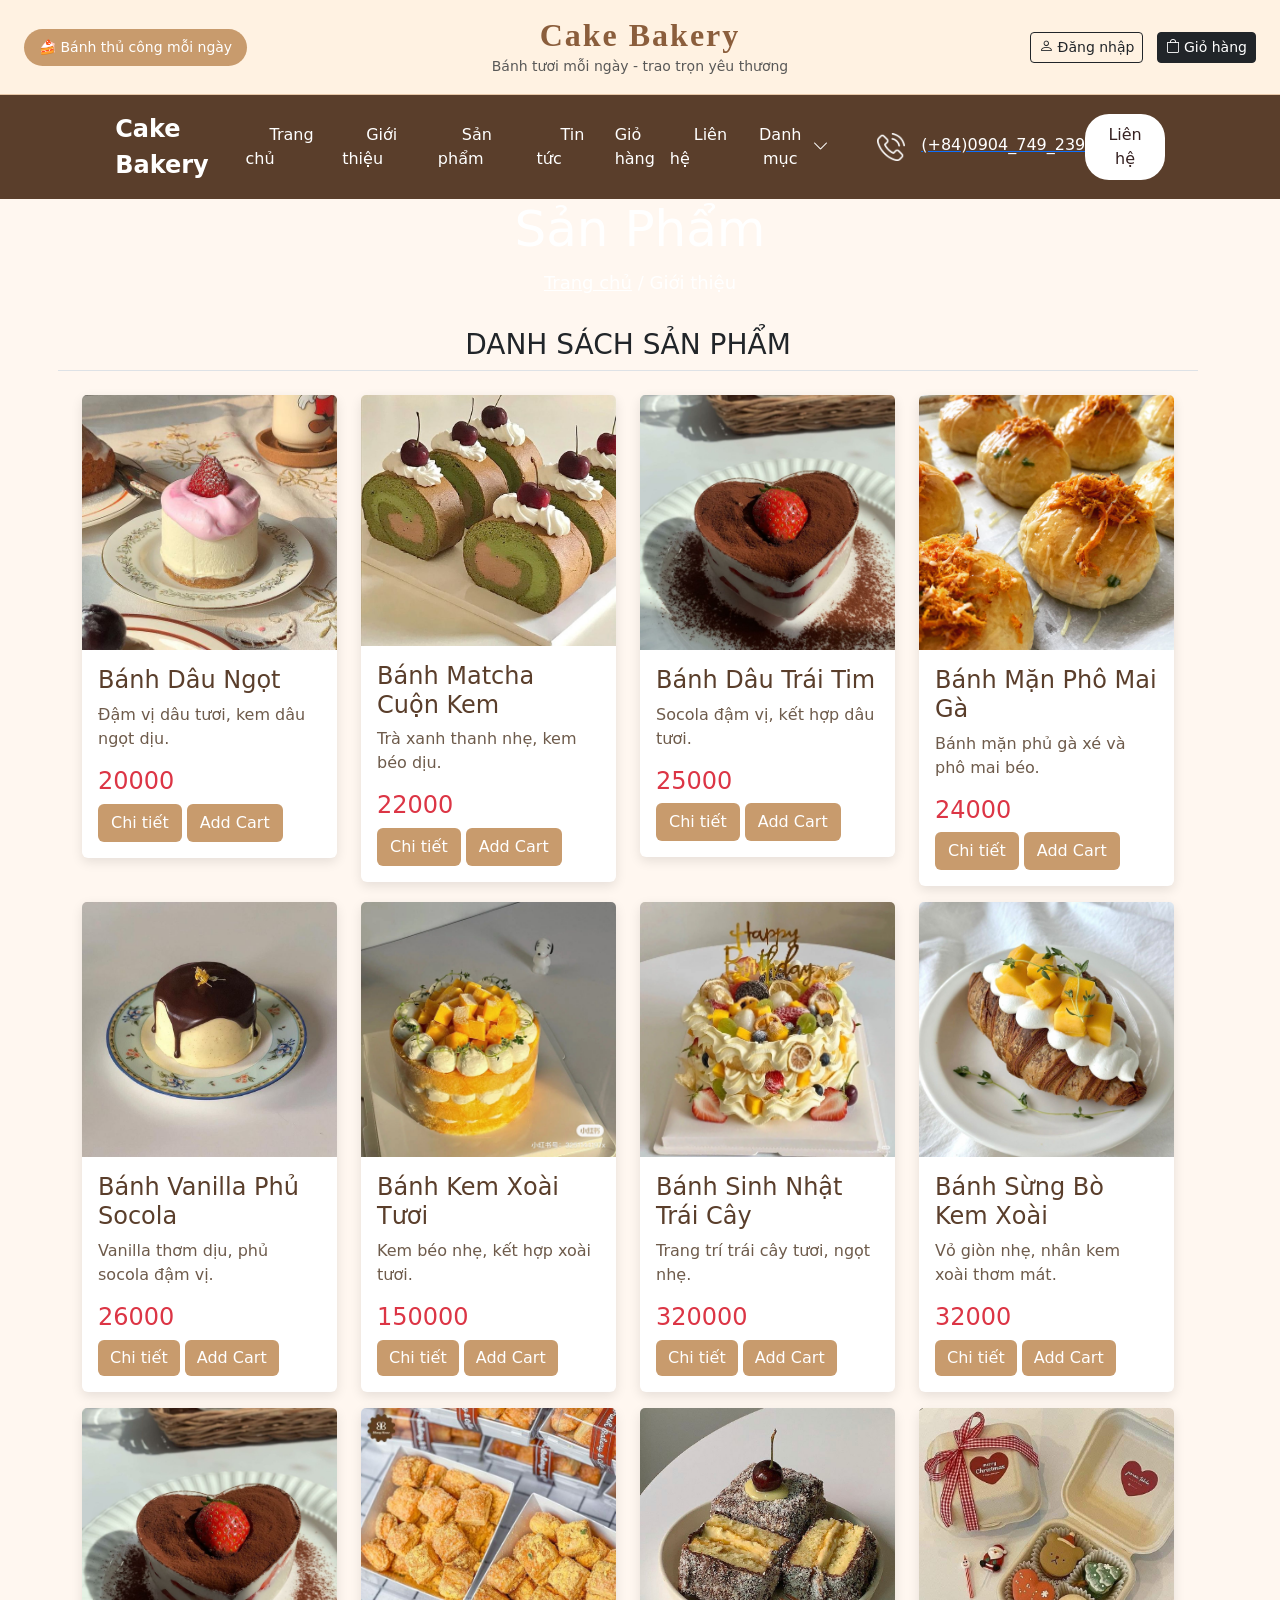
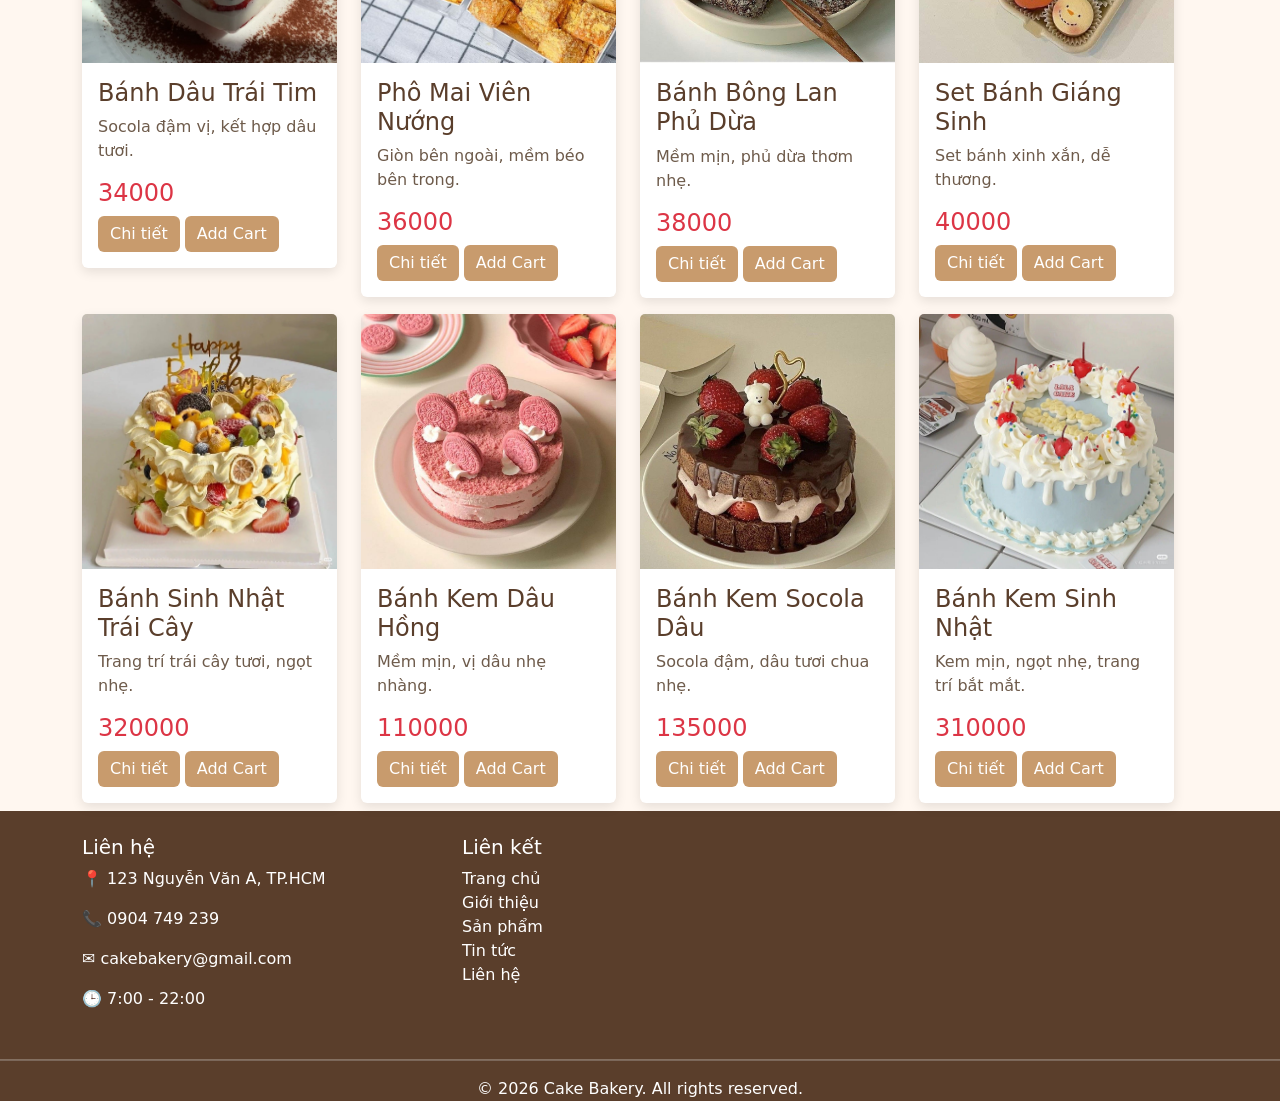
<file: sanpham.html>
<!DOCTYPE html>
<html lang="en">

<head>
    <meta charset="UTF-8">
    <meta http-equiv="X-UA-Compatible" content="IE=edge">
    <meta name="viewport" content="width=device-width, initial-scale=1.0">
    <title>Document</title>
    <link href="https://cdn.jsdelivr.net/npm/bootstrap@5.3.3/dist/css/bootstrap.min.css" rel="stylesheet">
    <script src="https://cdn.jsdelivr.net/npm/bootstrap@5.3.3/dist/js/bootstrap.bundle.min.js"></script>
    <link rel="stylesheet" href="css/style1.css">
    <script src="https://ajax.googleapis.com/ajax/libs/jquery/3.7.1/jquery.min.js"></script>
    <link rel="stylesheet" href="https://cdn.jsdelivr.net/npm/bootstrap-icons@1.11.3/font/bootstrap-icons.min.css">
    <!-- <link rel="stylesheet" href="css/style.css"> -->
</head>

<style>
    /* nav */
    nav {
        background: #5a3e2b;
        padding: 1rem 9%;
        display: flex;
        align-items: center;
        justify-content: space-between;
        width: 100%;
        z-index: 1000;
    }

    .bg1 {
        background: #5a3e2b;
    }

    nav .logo {
        color: #fff;
        font-weight: bolder;
        font-size: 1.5rem;
        text-decoration: none;
    }

    nav ul {
        display: flex;
        margin: 0;
        padding: 0;
    }

    nav ul a {
        padding: 0 1.5rem;
        text-decoration: none;
        color: #fff;
    }

    nav ul a:hover {
        color: #b31b1b;
    }

    nav ul li {
        list-style: none;
    }

    nav .lienhe {
        display: flex;
    }

    nav .lienhe img {
        height: 1.75rem;
        margin-right: 1rem;
    }

    nav .lienhe .sdt {
        color: #fff;
    }

    nav .btn {
        border-radius: 1.5rem;
        background: #fff;
        color: #362222;
        padding: 0.5rem 1rem;
        font-size: 1rem;
    }

    nav .btn:hover {
        background: #b31b1b;
    }

    section {
        padding: 0 9%;
    }

    .btn1 {
        background-color: #c89b6d;
        color: #fff;
    }

    .header-content {
        text-align: center;
        color: white;
    }

    .header-content h1 {
        font-size: 50px;
        margin-bottom: 10px;
        color: #fff;
        text-align: center;
    }

    .header-content a {
        color: #fff;
    }

    .header-content p {
        font-size: 18px;
    }

    #login {
        width: 400px;
        height: 250px;
        background: #fbf7f1;
        position: absolute;
        top: 10%;
        left: calc(50% - 200px);
        z-index: 10;
        border: 2px solid #c89b6d;
        border-radius: 8px;
        /* display: none; */
    }

    #login input {
        border: 1px solid black;
    }

    /* dau x */
    .daux {
        position: absolute;
        top: 5px;
        right: 10px;
        border: none;
        background: none;
        font-size: 25px;
        cursor: pointer;
    }

    .chiso {
        background-color: #c89b6d;
    }

    /* Màu sắc thương hiệu tùy chỉnh */
    .bg-cake {
        background-color: #c89b6d !important;
    }

    .text-cake {
        color: #c89b6d !important;
    }

    .border-cake {
        border: 2px solid #c89b6d !important;
    }

    /* Hiệu ứng rê chuột nhẹ cho Card */
    .card-hover:hover {
        transform: translateY(-5px);
        transition: 0.3s;
        box-shadow: 0 10px 20px rgba(0, 0, 0, 0.1) !important;
    }

    .video-box {
        width: 100%;
        height: 400px;
        overflow: hidden;
        position: relative;
    }

    .video-box iframe {
        position: absolute;
        top: 50%;
        left: 50%;
        width: 177.78%;
        /* zoom ngang */
        height: 100%;
        transform: translate(-50%, -50%);
    }

    .logo-text {
        font-family: Georgia, serif;
        color: #8b5e3c;
        font-weight: bold;
        letter-spacing: 2px;
    }

    .header-box {
        background: #c89b6d;
        color: white;
        display: inline-block;
        padding: 8px 15px;
        border-radius: 30px;
        font-size: 14px;
    }

    /* Danh mục */
    #menu-danhmuc {
        min-width: 250px;
        padding: 15px;
    }

    #menu-danhmuc li {
        white-space: normal;
    }

    #menu-danhmuc ul {
        display: block;
        margin-top: 5px;
    }

    #menu-danhmuc ul li {
        padding: 3px 0;
        color: #555;
    }
</style>

<body>
    <!-- form dn -->
    <form action="" id="login" class="p-4">
        <button type="button" class="daux" onclick="dongFormdn()">×</button>
        <div class="row text-center">
            <h3>Đăng Nhập</h3>
        </div>

        <label for="">User</label>
        <input type="text" id="user" style="width: 100%;">

        <label for="">Password</label>
        <input type="password" id="password" style="width: 100%;">

        <div class="row text-center">
            <div class="div">
                <button class="btn btn-primary">Đăng Nhập</button>
            </div>
        </div>
    </form>

    <!-- form dk -->
    <form action="" id="dk">
        <button type="button" class="daux" onclick="dongFormdk()">×</button>

        <h1>ĐĂNG KÝ TÀI KHOẢN</h1>

        <div class="fm">
            <label for="">Tên</label> <br>
            <input type="text" id="dk_name" class="form-control">
        </div>

        <div class="fm">
            <label for="">Email</label> <br>
            <input type="email" id="dk_email" class="form-control">
        </div>

        <div class="fm">
            <label for="">Mật khẩu</label> <br>
            <input type="password" id="dk_pass" class="form-control">
        </div>

        <div class="fm">
            <label for="">Xác nhận mật khẩu</label> <br>
            <input type="password" id="dk_repass" class="form-control">
        </div>

        <div class="fm">
            <label for="">Số điện thoại</label> <br>
            <input type="text" style="width: 100%">
        </div>

        <div class="fm">
            <label for="">Nhập địa chỉ</label> <br>
            <input type="text" style="width: 100%">
        </div>

        <div class="fmm" align="center"><input type="submit" value="Tạo tài khoản"></div>

    </form>
    <!-- Giohang  -->
    <form action="" id="giohang" class="container mt-5 shadow-lg p-4 rounded-3 bg-white">
        <button type="button" class="daux" onclick="dongFormgh()">×</button>
        <div class="container mt-5">
            <div class="row">
                <div class="col-12">
                    <h2 class="fw-bold mb-4 text-dark">Giỏ hàng của bạn</h2>

                    <div class="card shadow-sm border-0">
                        <div class="table-responsive">
                            <table class="table table-hover align-middle mb-0">
                                <thead class="table-light">
                                    <tr>
                                        <th class="py-3 ps-4">STT</th>
                                        <th>Tên sản phẩm</th>
                                        <th>Hình sản phẩm</th>
                                        <th>Đơn giá</th>
                                        <th style="width: 100px;">Số lượng</th>
                                        <th>Thành tiền</th>
                                        <th class="text-center">Thao tác</th>
                                    </tr>
                                </thead>
                                <tbody>
                                    <tr>
                                        <td class="ps-4">1</td>
                                        <td class="fw-bold">Bánh Mặn Phô Mai Gà</td>
                                        <td><img src="images/8.jpg" alt="" height="60"
                                                class="rounded border shadow-sm"></td>
                                        <td>24.000đ</td>
                                        <td>
                                            <input type="number" class="form-control form-control-sm text-center"
                                                value="1">
                                        </td>
                                        <td class="fw-bold text-danger">24.000đ</td>
                                        <td class="text-center">
                                            <button type="button"
                                                class="btn btn-outline-danger btn-sm px-3">Xoá</button>
                                        </td>
                                    </tr>

                                    <tr>
                                        <td class="ps-4">2</td>
                                        <td class="fw-bold">Bánh Kem Sinh Nhật</td>
                                        <td><img src="images/23.jpg" alt="" height="60"
                                                class="rounded border shadow-sm"></td>
                                        <td>310.000đ</td>
                                        <td>
                                            <input type="number" class="form-control form-control-sm text-center"
                                                value="2">
                                        </td>
                                        <td class="fw-bold text-danger">620.000đ</td>
                                        <td class="text-center">
                                            <button type="button"
                                                class="btn btn-outline-danger btn-sm px-3">Xoá</button>
                                        </td>
                                    </tr>

                                    <tr>
                                        <td class="ps-4">3</td>
                                        <td class="fw-bold">Bánh Dâu Ngọt</td>
                                        <td><img src="images/1.jpg" alt="" height="60"
                                                class="rounded border shadow-sm"></td>
                                        <td>20.000đ</td>
                                        <td>
                                            <input type="number" class="form-control form-control-sm text-center"
                                                value="2">
                                        </td>
                                        <td class="fw-bold text-danger">40.000đ</td>
                                        <td class="text-center">
                                            <button type="button"
                                                class="btn btn-outline-danger btn-sm px-3">Xoá</button>
                                        </td>
                                    </tr>

                                    <tr>
                                        <td class="ps-4">4</td>
                                        <td class="fw-bold">Bánh Dâu Trái Tim</td>
                                        <td><img src="images/4.jpg" alt="" height="60"
                                                class="rounded border shadow-sm"></td>
                                        <td>34.000đ</td>
                                        <td>
                                            <input type="number" class="form-control form-control-sm text-center"
                                                value="1">
                                        </td>
                                        <td class="fw-bold text-danger">34.000đ</td>
                                        <td class="text-center">
                                            <button type="button"
                                                class="btn btn-outline-danger btn-sm px-3">Xoá</button>
                                        </td>
                                    </tr>

                                    <tr>
                                        <td class="ps-4">5</td>
                                        <td class="fw-bold">Set Bánh Giáng Sinh</td>
                                        <td><img src="images/25.jpg" alt="" height="60"
                                                class="rounded border shadow-sm"></td>
                                        <td>40.000đ</td>
                                        <td>
                                            <input type="number" class="form-control form-control-sm text-center"
                                                value="2">
                                        </td>
                                        <td class="fw-bold text-danger">80.000đ</td>
                                        <td class="text-center">
                                            <button type="button"
                                                class="btn btn-outline-danger btn-sm px-3">Xoá</button>
                                        </td>
                                    </tr>

                                </tbody>

                                <tfoot class="table-light">
                                    <tr>
                                        <td colspan="3" class="ps-4 py-3"><b>Tổng cộng:</b></td>
                                        <td colspan="3" class="py-3 fw-bold text-danger fs-5">476.000đ</td>
                                        <td colspan="1" class="text-center py-3">
                                            <button type="button" class="btn btn1 px-4" id="btn-thanhtoan">Thanh
                                                toán</button>
                                        </td>
                                    </tr>
                                </tfoot>
                            </table>
                        </div>
                    </div>
                </div>
            </div>
        </div>
    </form>
    <!-- Thanh toán -->
    <form action="" id="thanhtoan" class="p-4">
        <button type="button" class="daux" onclick="dongFormtt()">×</button>
        <div class="row text-center">
            <h3>Thanh Toán</h3>
        </div>

        <label for="">Tên khách hàng</label>
        <input type="text" id="user" style="width: 100%;">

        <label for="">Địa chỉ</label>
        <input type="password" id="password" style="width: 100%;">

        <label for="">Số điện thoại</label>
        <input type="text" id="password" style="width: 100%;">

        <label for="">Tổng thành tiền</label>
        <input type="text" id="password" style="width: 100%;">

        <div class="row text-center">
            <div class="div mt-2">
                <button type="button" class="btn btn1" style="width: 150px;">Thanh Toán</button>
            </div>
        </div>

    </form>


    <header class="frame-header py-3">
        <div class="container-fluid px-4">
            <div class="row align-items-center">

                <!-- Left -->
                <div class="col-md-4">
                    <div class="header-box">
                        🍰 Bánh thủ công mỗi ngày
                    </div>
                </div>

                <!-- Center -->
                <div class="col-md-4 text-center">
                    <h2 class="logo-text m-0">Cake Bakery</h2>
                    <small class="text-muted">
                        Bánh tươi mỗi ngày - trao trọn yêu thương
                    </small>
                </div>

                <!-- Right -->
                <div class="col-md-4 text-end">
                    <button class="btn btn-outline-dark btn-sm me-2" id="btn-login">
                        <i class="bi bi-person"></i> Đăng nhập
                    </button>

                    <button class="btn btn-dark btn-sm" id="btn-giohang">
                        <i class="bi bi-bag"></i> Giỏ hàng
                    </button>
                </div>

            </div>
        </div>
    </header>


    <nav>
        <a href="#" class="logo">Cake Bakery</a>

        <ul>
            <li><a href="index.html">Trang chủ</a></li>
            <li><a href="gioithieu.html">Giới thiệu</a></li>
            <li><a href="sanpham.html">Sản phẩm</a></li>
            <li><a href="tintuc.html">Tin tức</a></li>
            <li class="nav-item">
                <a class="nav-link" href="giohang.html" style="color: white;">Giỏ hàng</a>
            </li>
            <li><a href="#" id="lienhe">Liên hệ</a></li>
            <li class="nav-item dropdown">
                <a class="nav-link d-flex align-items-center text-center" href="javascript:void(0)" id="btn-danhmuc"
                    style="color: #fff;">
                    Danh mục <i class="bi bi-chevron-down ms-1" style="transition: 0.3s;"></i>
                </a>

                <ul class="dropdown-menu border-0 shadow-lg p-3" id="menu-danhmuc"
                    style="display: none; min-width: 250px; position: absolute;">
                    <li class="mb-2">
                        <span class="fw-bold text-dark">Loại bánh</span>
                        <ul class="list-unstyled ps-3 small text-muted">
                            <li>Bánh Cupcake</li>
                            <li>Bánh trái cây</li>
                            <li>Bánh Quy</li>
                            <li>Bánh mặn</li>
                        </ul>
                    </li>
                    <li class="mb-2">
                        <span class="fw-bold text-dark">Bánh đặc biệt</span>
                        <ul class="list-unstyled ps-3 small text-muted">
                            <li>Bánh sinh nhật</li>
                            <li>Combo bánh</li>
                            <li>Bánh dịp lễ</li>
                        </ul>
                    </li>
                    <li>
                        <span class="fw-bold text-dark">Dịch vụ khác</span>
                        <ul class="list-unstyled ps-3 small text-muted">
                            <li>Đặt theo yêu cầu</li>
                            <li>Quà tặng kèm</li>
                        </ul>
                    </li>
                </ul>
            </li>
            <li><a href=""><i class="fa-solid fa-magnifying-glass"></i></a></li>
        </ul>

        <div class="lienhe">
            <img src="images/phone-call_white.png" alt="">
            <a href="">
                <div class="sdt">(+84)0904_749_239</div>
            </a>
        </div>
        <a href="" class="btn" id="lienhe2">Liên hệ</a>
    </nav>


    <section class="sanpham_header">

        <div class="header-content">
            <h1>Sản Phẩm</h1>
            <p><a href="index.html">Trang chủ</a> / Giới thiệu</p>
        </div>

    </section>

    <div class="container">
        <div class="row">

            <div class="row my-3 border-bottom">
                <h3 class="text-center">DANH SÁCH SẢN PHẨM</h3>
            </div>

            <div class="row my-2" id="spbc">

            </div>

            <div class="row my-2" id="spkm">

            </div>

            <div class="row my-2" id="sphot">

            </div>

            <div class="row my-2" id="sinhnhat">

            </div>

        </div>
    </div>
    <!-- footer -->
    <footer class=" text-white pt-4">
        <div class="container">
            <div class="row">

                <div class="col-md-4 mb-3">
                    <h5>Liên hệ</h5>
                    <p>📍 123 Nguyễn Văn A, TP.HCM</p>
                    <p>📞 0904 749 239</p>
                    <p>✉ cakebakery@gmail.com</p>
                    <p>🕒 7:00 - 22:00</p>
                </div>

                <div class="col-md-4 mb-3">
                    <h5>Liên kết</h5>
                    <ul class="list-unstyled">
                        <li><a href="index.html" class="text-white text-decoration-none">Trang chủ</a></li>
                        <li><a href="gioithieu.html" class="text-white text-decoration-none">Giới thiệu</a></li>
                        <li><a href="product.html" class="text-white text-decoration-none">Sản phẩm</a></li>
                        <li><a href="tintuc.html" class="text-white text-decoration-none">Tin tức</a></li>
                        <li><a href="#" class="text-white text-decoration-none">Liên hệ</a></li>
                    </ul>
                </div>

                <div class="col-md-4">
                    <iframe
                        src="https://www.google.com/maps/embed?pb=!1m18!1m12!1m3!1d6592.422415798043!2d106.63325639581271!3d10.743898726738665!2m3!1f0!2f0!3f0!3m2!1i1024!2i768!4f13.1!3m3!1m2!1s0x31752e7eaa206499%3A0x7ed7d81c182fa7ca!2zMjE3IMSQLiBOZ3V54buFbiBWxINuIEx1w7RuZywgUGjGsOG7nW5nIDExLCBRdeG6rW4gNiwgVGjDoG5oIHBo4buRIEjhu5MgQ2jDrSBNaW5oLCBWaeG7h3QgTmFt!5e0!3m2!1svi!2s!4v1773045365894!5m2!1svi!2s"
                        width="450" height="150" style="border:0;" allowfullscreen="" loading="lazy"
                        referrerpolicy="no-referrer-when-downgrade"></iframe>
                </div>

            </div>
        </div>

        <hr class="border-bottom">

        <!-- Footer bottom -->
        <div class="text-center">
            © 2026 Cake Bakery. All rights reserved.
        </div>
    </footer>

    <script>
        $(document).ready(function () {
            $(".frame-danhmuc > ul > li > ul").hide();
            $(".frame-danhmuc > ul > li").click(function () {
                $(this).children("ul").slideToggle();
            })

            $("#login").hide();
            $("#btn-login").click(function () {
                $("#login").toggle();
            })
        })
    </script>

    <script>
        function dongFormdn() {
            document.getElementById("login").style.display = "none";
        }
    </script>

    <!-- KIỂM TRA FORM ĐĂNG NHẬP  -->
    <script>
        document.getElementById("login").addEventListener("submit", function (e) {
            e.preventDefault(); // ngăn reload trang

            let user = document.getElementById("user").value;
            let password = document.getElementById("password").value;

            if (user === "admin" && password === "1234") {
                alert("Đăng nhập thành công!");
            } else {
                alert("Sai tài khoản hoặc mật khẩu!");
            }
        });
    </script>
    <!-- form dk -->
    <script>
        $(document).ready(function () {
            $("#lienhe").click(function () {
                $("#dk").toggle();
            })
        })
    </script>

    <script>
        function dongFormdk() {
            document.getElementById("dk").style.display = "none";
        }
    </script>
    <!-- KIỂM TRA FORM DK -->
    <script>
        document.getElementById("dk").addEventListener("submit", function (e) {
            e.preventDefault();

            let name = document.getElementById("dk_name").value.trim();
            let email = document.getElementById("dk_email").value.trim();
            let pass = document.getElementById("dk_pass").value;
            let repass = document.getElementById("dk_repass").value;

            if (name === "" || email === "" || pass === "" || repass === "") {
                alert("Vui lòng nhập đầy đủ thông tin!");
                return;
            }

            if (pass.length < 4) {
                alert("Mật khẩu phải >= 4 ký tự!");
                return;
            }

            if (pass !== repass) {
                alert("Mật khẩu không trùng!");
                return;
            }

            alert("Đăng ký thành công!");
        });
    </script>
    <!-- Giỏ hàng  -->
    <script>
        $(document).ready(function () {
            $("#giohang").hide();
            $("#btn-giohang").click(function () {
                $("#giohang").toggle();
            })
        })
    </script>

    <script>
        function dongFormgh() {
            document.getElementById("giohang").style.display = "none";
        }
    </script>

    <!-- Thanh toán  -->
    <script>
        $(document).ready(function () {
            $("#thanhtoan").hide();
            $("#btn-thanhtoan").click(function () {
                $("#thanhtoan").toggle();
            })
        })
    </script>

    <script>
        function dongFormtt() {
            document.getElementById("thanhtoan").style.display = "none";
        }
    </script>

    <script>
        $(document).ready(function () {
            $("#btn-danhmuc").click(function (e) {
                e.preventDefault();

                // Hiện/ẩn danh mục theo kiểu slide của bạn
                $("#menu-danhmuc").slideToggle(300);

                // Xoay mũi tên cho nó "ngầu"
                $(this).find("i").toggleClass("xoay");
            });

            // Nếu bấm ra ngoài thì tự thu lại
            $(document).click(function (e) {
                if (!$(e.target).closest(".dropdown").length) {
                    $("#menu-danhmuc").slideUp(200);
                    $("#btn-danhmuc i").removeClass("xoay");
                }
            });
        });
    </script>

    <script src="js/product.js"></script>
    <script src="js/spbc.js"></script>
    <script src="js/spkm.js"></script>
    <script src="js/sphot.js"></script>
    <script src="js/sinhnhat.js"></script>
    <script src="js/addCart.js"></script>

</body>

</html>
</file>
<file: css/style1.css>
.frame-header{
    background: #fff2e2;
    border-bottom: 1px solid #e7c7a8;
    box-shadow: 0 2px 10px rgba(0,0,0,0.05);
}

.logo-text{
    font-family: Georgia, serif;
    color: #8b5e3c;
    font-weight: bold;
    letter-spacing: 2px;
}

.header-box{
    background: #c89b6d;
    color: white;
    display: inline-block;
    padding: 8px 15px;
    border-radius: 30px;
    font-size: 14px;
}

.carousel-item{
    width: 100%;
    height: 600px;
}

.carousel-item img{
    width: 100%;
    height: 100%;
}

.cch{
    line-height: 50px;
}

.navbar{
    background:#5a3e2b;
}

ul li{
    cursor: pointer;
}

#login{
    width: 400px;
    height: 250px;
    background:#fbf7f1;
    position: absolute;
    top: 10%;
    left: calc(50% - 200px);
    z-index: 10;
    border:2px solid #c89b6d;
    border-radius:8px;
}
/* Giỏ hàng */
#giohang {
    position: fixed;    
    top: 50%;           
    left: 50%;          
    transform: translate(-50%, -50%); 
    z-index: 9;     
    background: white;  
    padding: 20px;
    border-radius: 8px;
    width: 90%;
    max-width: 1000px;   
    display: none;      
}
/* Trang toán */
#thanhtoan{
    width: 400px;
    height: 350px;
    background:#fbf7f1;
    position: absolute;
    top: 10%;
    left: calc(50% - 200px);
    z-index: 10;
    border:2px solid #c89b6d;
    border-radius:8px;
}

/* thanhtimkiem */
.form-control{
    border:1px solid #d6c4b2;
}

.btn-primary{
    background:#c89b6d;
    border:none;
}

.btn-primary:hover{
    background:#b68658;
}

/* gioithieu */

/* card */
.card{
    border:none;
    box-shadow:0 4px 12px rgba(0,0,0,0.1);
    transition:0.3s;
}

.card:hover{
    transform:translateY(-6px);
}

.card-title{
    color:#5a3e2b;
}

.card-text{
    color:#6e5b4b;
}
/* dau x */
.daux{
    position: absolute;
    top: 5px;
    right: 10px;
    border: none;
    background: none;
    font-size: 30px;
    cursor: pointer;
}

/* detail  */
body{
    background: #fff7f0;
}
.detail{
    height: 550px;
    /* border: 1px solid black; */
}

.fr-detail{
    height: 100px;
    width: 100px;
    /* border: 1px solid black ; */
    display: flex;
}

.fr-detail img{
    width: 100%;
    height: 100%;
    padding: 5px;
}

.img-mota{
    width: 100%;
    height: 400px;
}

.mota img{
    width: 100%;
    height: 100%;
}

.mota{
    margin-top: 40px;
    padding: 20px;
    border-top: 2px solid rgb(230, 219, 219);
}
.product-detail-box{
    border: 2px solid #e8c8b0;
    border-radius: 20px;
    background: #fff8f3;
    padding: 25px;
}

#hienthi{
    width: 100%;
    border-radius: 15px;
    object-fit: cover;
}

#ten{
    font-weight: bold;
    margin-bottom: 15px;
}

#gia{
    font-size: 28px;
    font-weight: bold;
    margin: 20px 0;
}

.detail ul li{
    margin-bottom: 10px;
    line-height: 1.6;
}
/* footer */
footer{
    background:#5a3e2b;
    color:white;
}

footer a{
    color:#e6c8a5;
}

footer a:hover{
    color:white;
}

/* form dk */
#dk{
    width: 400px;
    padding: 30px;
    display: none;
    position: absolute;
    top: 200px;
    left: calc(50% - 200px);
    z-index: 2;
    background-color: white;
    border-radius: 5px;
}

#dk input{
    border: 1px solid rgb(0, 0, 0);
    border-radius: 5px;
}

.fm{
    margin-top: 15px;
}

.fmm input{
    margin-top: 15px;
    background-color: #362222;
    color: #fff;
    padding: 10px;
    font-size: 15px;
}

h1{
    text-align: center;
    color: #362222;
}

/* trang chủ */
/* Thiết lập khung cố định cho banner */
.banner-container {
    width: 100%;
    margin: 0;
    padding: 0;
}

.banner-frame {
    width: 100%;
    /* Chiều cao cố định để 3 hình luôn bằng nhau, không bị giật khi chuyển */
    height: 500px; 
    
    /* Chống méo: Ảnh sẽ phủ kín khung nhưng tự căn giữa */
    background-size: cover;
    background-position: center;
    background-repeat: no-repeat;
    
    transition: transform 0.5s ease;
}

/* Danh mục */
.dropdown-menu {
    border-radius: 8px;
    margin-top: 10px;
}

.dropdown-header {
    color: #c89b6d;
    font-weight: bold;
    text-transform: uppercase;
    font-size: 0.75rem;
}

.nav-item .dropdown a{
    color: #fff;
}

/* Responsive cho điện thoại: Giảm chiều cao banner để không bị quá dài */
@media (max-width: 768px) {
    .banner-frame {
        height: 300px;
    }
}
</file>
<file: css/style.css>
*{
    margin: 0;
    padding: 0;
    box-sizing: border-box;
    font-family: Verdana, Geneva, Tahoma, sans-serif;
    border: none;
    text-decoration: none;
    transition: .2s linear;
}

/* navbar */
nav{
    background:#5a3e2b;
    padding: 1rem 9%;
    display: flex;
    align-items: center;
    justify-content: space-between;
    width: 100%;
    z-index: 1000;
}
.bg1{
    background:#5a3e2b;
}

nav .logo{
    color: #fff;
    font-weight: bolder;
    font-size: 1.5rem;
    text-decoration: none;
}

nav ul{
    display: flex;
    margin: 0;
    padding: 0;
}

nav ul a{
    padding: 0 1.5rem;
    text-decoration: none;
    color: #fff;
}

nav ul a:hover{
    color: #b31b1b;
}

nav ul li{
    list-style: none;
}

nav .lienhe{
    display: flex;
}

nav .lienhe img{
    height: 1.75rem;
    margin-right: 1rem;
}

nav .lienhe .sdt{
    color: #fff;
}

nav .btn{
    border-radius: 1.5rem;
    background: #fff;
    color: #362222;
    padding: 0.5rem 1rem;
    font-size: 1rem; 
}

nav .btn:hover{
    background: #b31b1b;
}

section{
    padding: 0 9%;
}

/* gioithieu */

.gioithieu{
    background-color: white;
}

.col-md-6{
    width: 50%;
    height: 500px;
    /* border: 1px solid black; */
    position: relative;
}

.gioithieu_text{
    padding: 120px 60px;
    left: 130px;
}

.gioithieu_text p{
    margin-top: 20px;
    margin-bottom: 25px;
    text-align: justify;
}

.gioithieu_text ul li{
    list-style: none;
    margin: 30px 0;

}

.anh-1{
    width: 28%;
    height: 60%;
    border: 7px solid #d4c8c8;
    position: absolute;
    bottom: 25px;
    left: 140px;
    border-radius: 45%;
    z-index: 2;
}

.anh-1 img{
    width: 100%;
    height: 100%;
    border-radius: 45%;
}

.anh-2{
    width: 42%;
    height: 90%;
    border: 7px solid #d4c8c8;
    position: absolute;
    bottom: 25px;
    left: 300px;
    border-radius: 45%;
}

.anh-2 img{
    width: 100%;
    height: 100%;
    border-radius: 45%;
}

/* footer */
footer{
    background:#5a3e2b;
    color: white;
    padding: 20px 0;
}

footer a{
    color: white;
    text-decoration: none;
}
footer h5{
    margin-bottom: 15px;
}

footer ul{
    list-style: none;
    padding: 0;
}

footer ul li{
    margin: 5px 0;
}

footer hr{
    border: 1px solid rgba(255,255,255,0.4);
    margin: 15px 0;
}

footer .row > div{
    padding-left: 15px;
    padding-right: 15px;
}

.copyright{
    text-align: center;
}

/* form dk */
#dk{
    width: 400px;
    padding: 30px;
    display: none;
    position: absolute;
    top: 200px;
    left: calc(50% - 200px);
    z-index: 2;
    background-color: white;
    border-radius: 5px;
}

#dk input{
    border: 1px solid rgb(0, 0, 0);
    border-radius: 5px;
}

.fm{
    margin-top: 15px;
}

.fmm input{
    margin-top: 15px;
    background-color: #362222;
    color: #fff;
    padding: 10px;
    font-size: 15px;
}

h1{
    text-align: center;
    color: #362222;
}
/* gioithieu */
.anh-1 img,
.anh-2 img{
    width:100%;
    height:350px;
    object-fit:cover;
    border-radius:20px;
}
/* dau x */
.daux{
    position: absolute;
    top: 5px;
    right: 10px;
    border: none;
    background: none;
    font-size: 30px;
    cursor: pointer;
}

/* Trang giới thiệu */
.gioithieu_header{
    display: flex;
    justify-content: center;   
    align-items: center;       /* căn giữa dọc */
    height: 400px;
    background: url(../images/header_gioithieu.jpg) no-repeat;
    background-size: cover;
    background-position: center;
    padding-top: 80px;
}

.tintuc_header{
    display: flex;
    justify-content: center;   
    align-items: center;       /* căn giữa dọc */
    height: 400px;
    background: url(../images/header_tintuc.jpg) no-repeat;
    background-size: cover;
    background-position: center;
    padding-top: 80px;
}


nav .lienhe a{
    text-decoration: none;
}

.header-content{
    text-align: center;
    color: white;
}

.header-content h1{
    font-size: 50px;
    margin-bottom: 10px;
    color: #fff;
    text-align: center;
}

.header-content a{
    color: #fff;
}

.header-content p{
    font-size: 18px;
}

.about{
    padding: 80px 9%;
    background: #fff;
}

.about-img img{
    width: 100%;
    height: 430px;
    object-fit: cover;
    border-radius: 10px;
}

.about-text{
    padding: 40px;
}

.about-text h2{
    font-size: 32px;
    color: #362222;
    margin-bottom: 20px;
}

.about-text p{
    font-size: 16px;
    line-height: 1.6;
    margin-bottom: 15px;
    color: #333;
}

#btn{
    border: 1px solid #999;
    background: #f5f5f5;
    cursor: pointer;
    color: rgb(0, 0, 0);
    /* border: none; */
    padding: 6px 14px;
    border-radius: 5px;
    display: block;
    margin: 25px auto 0 auto; 
}
</file>
